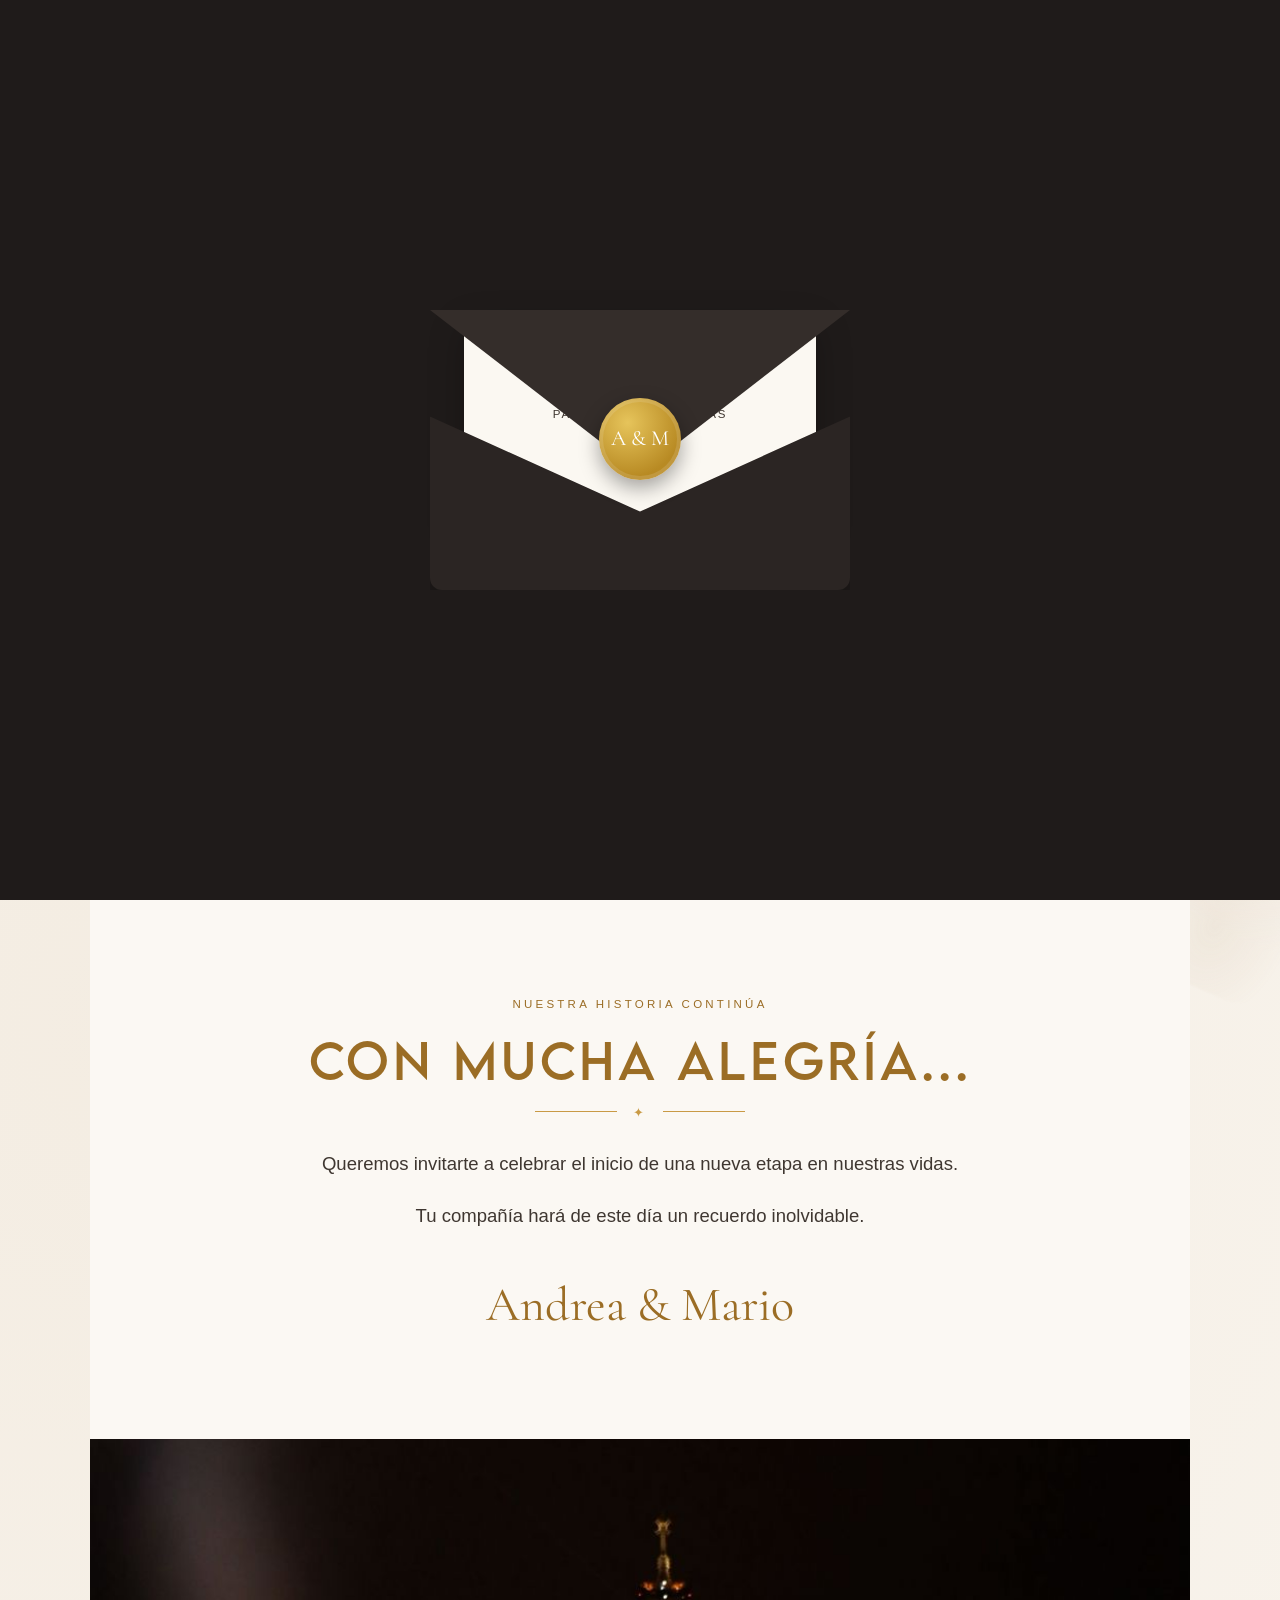
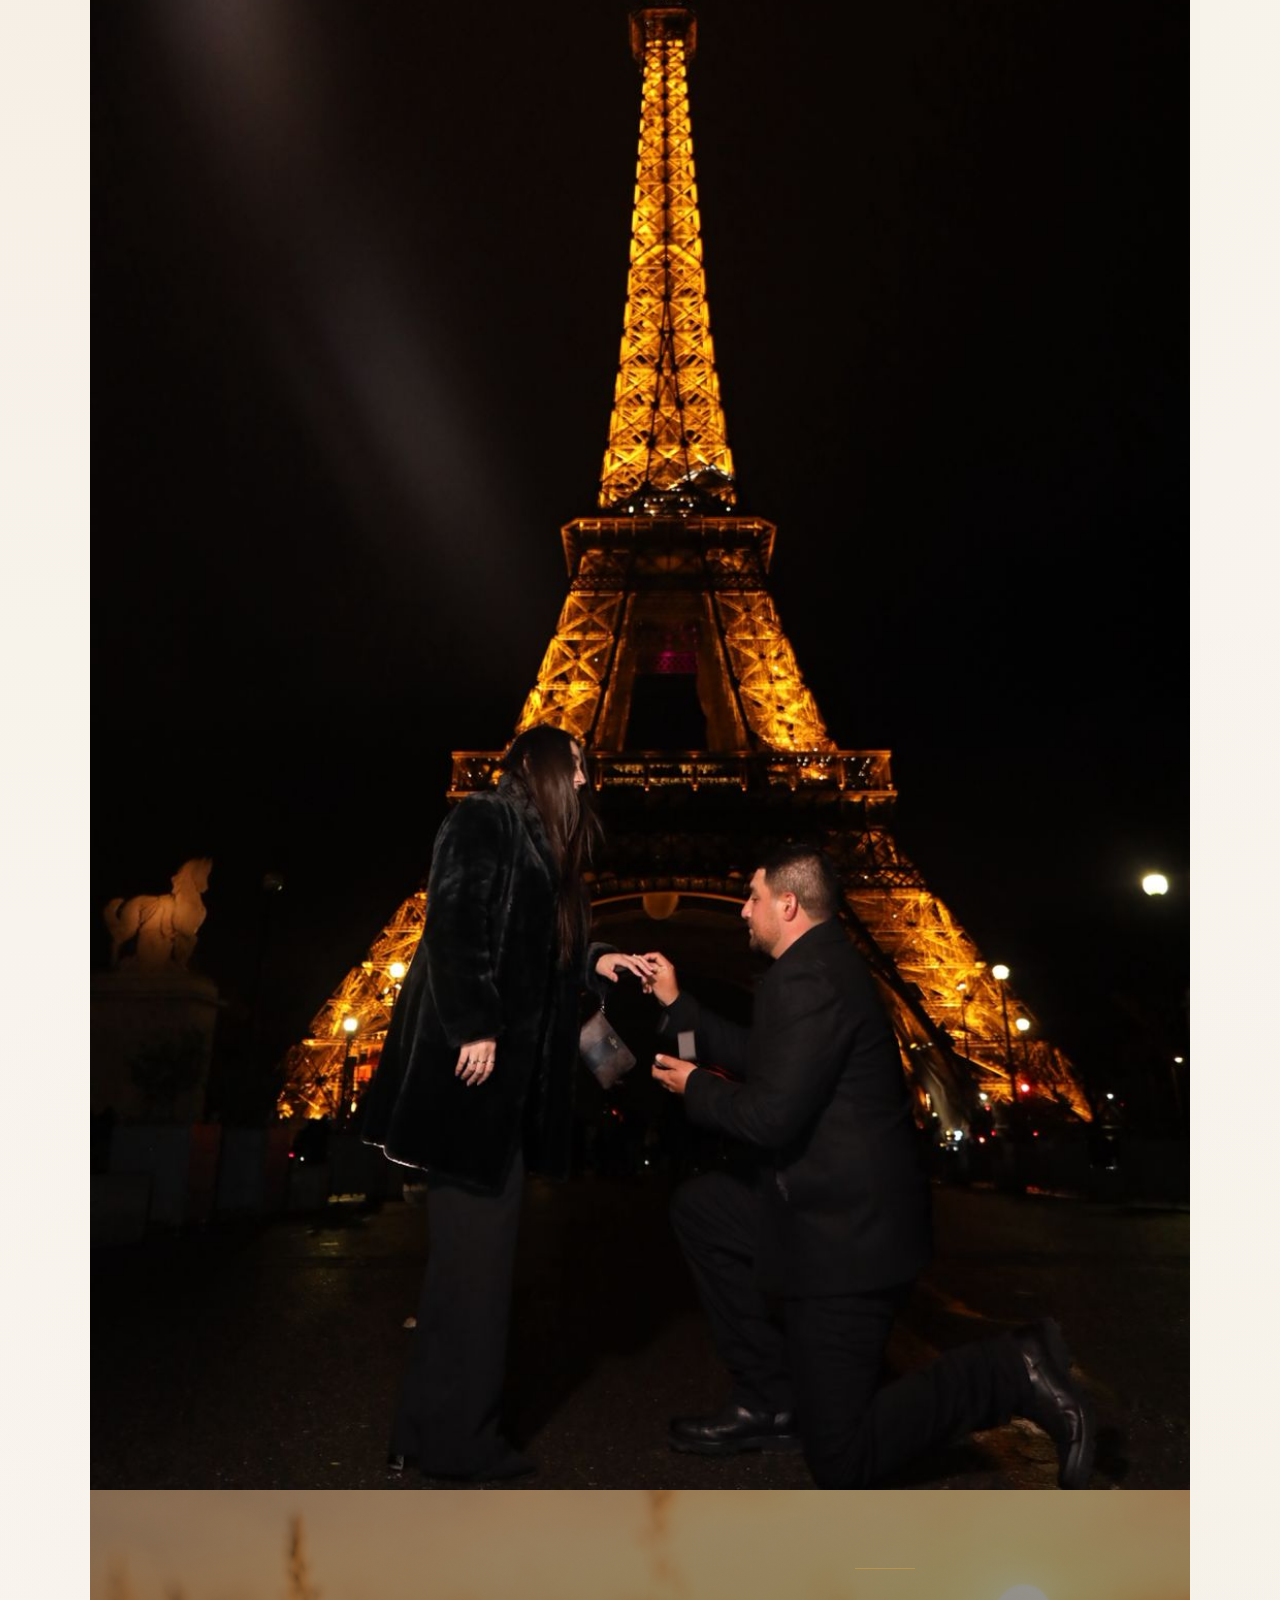
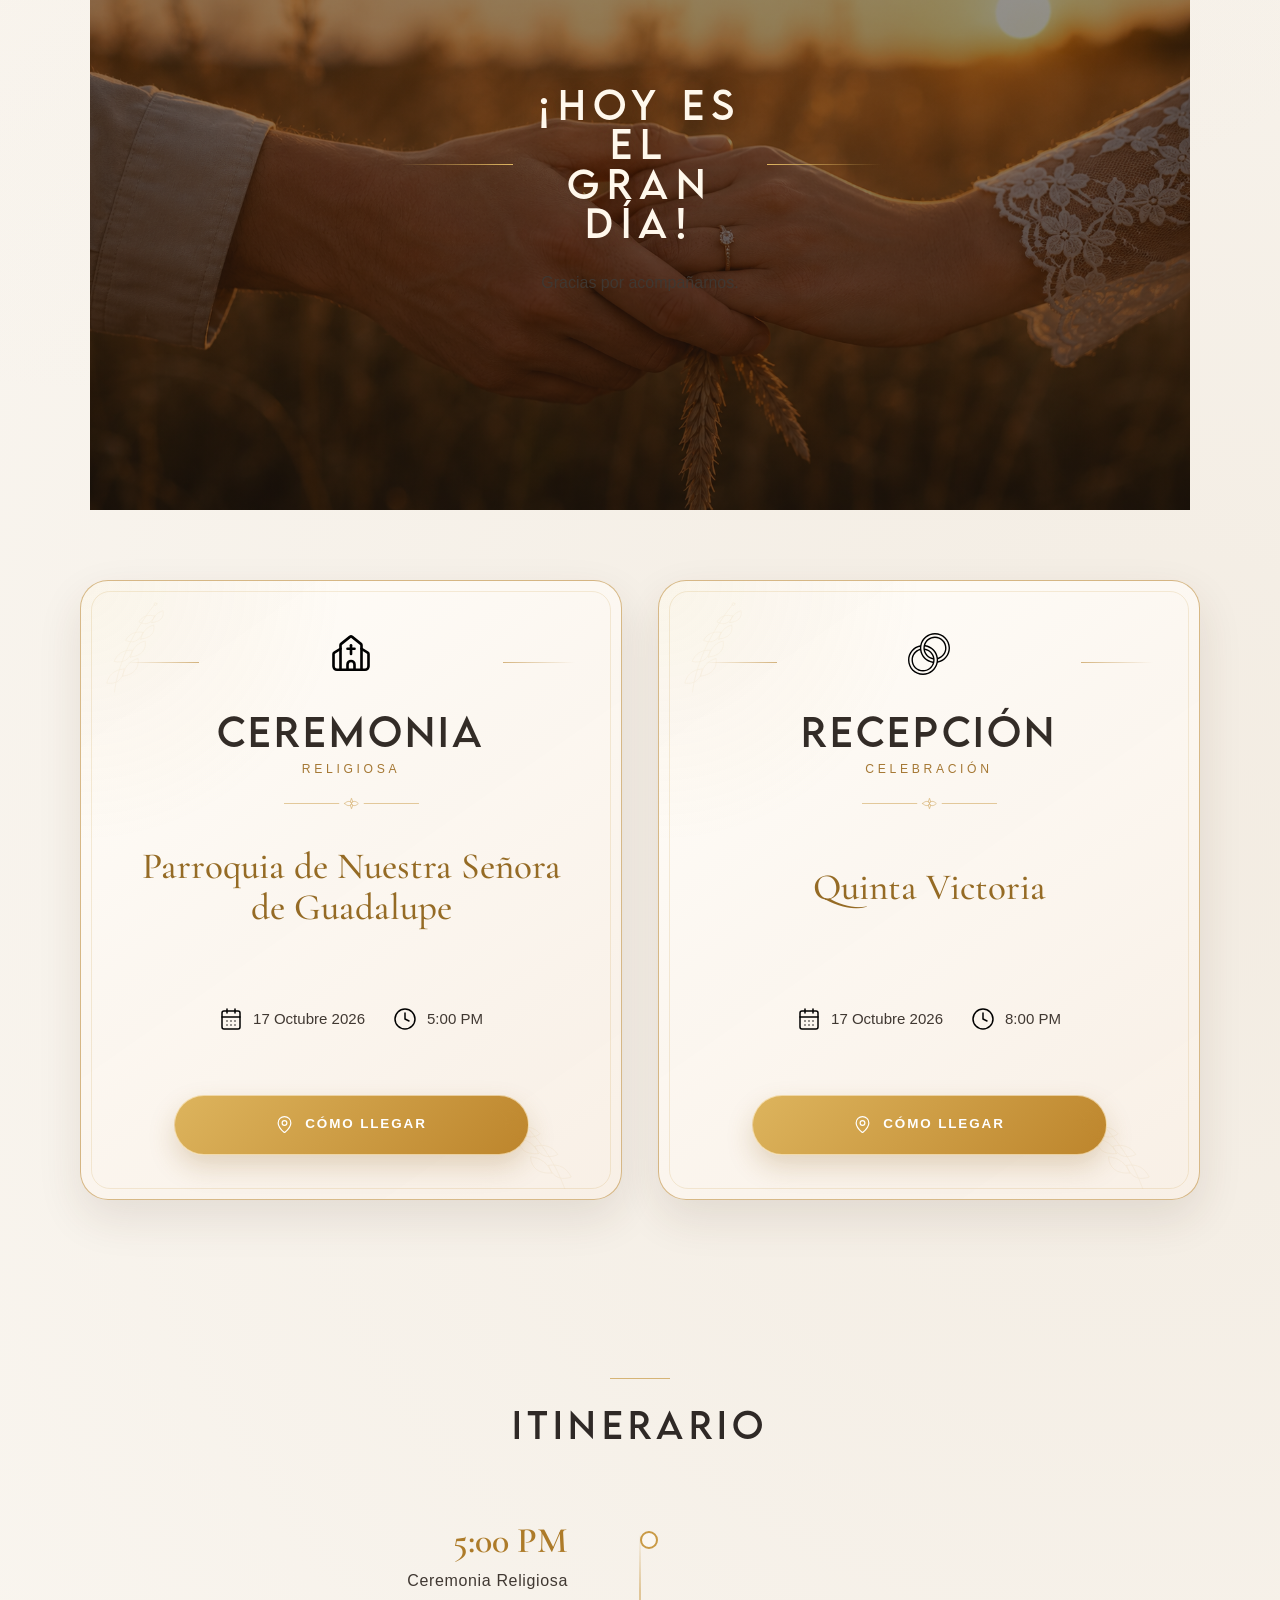
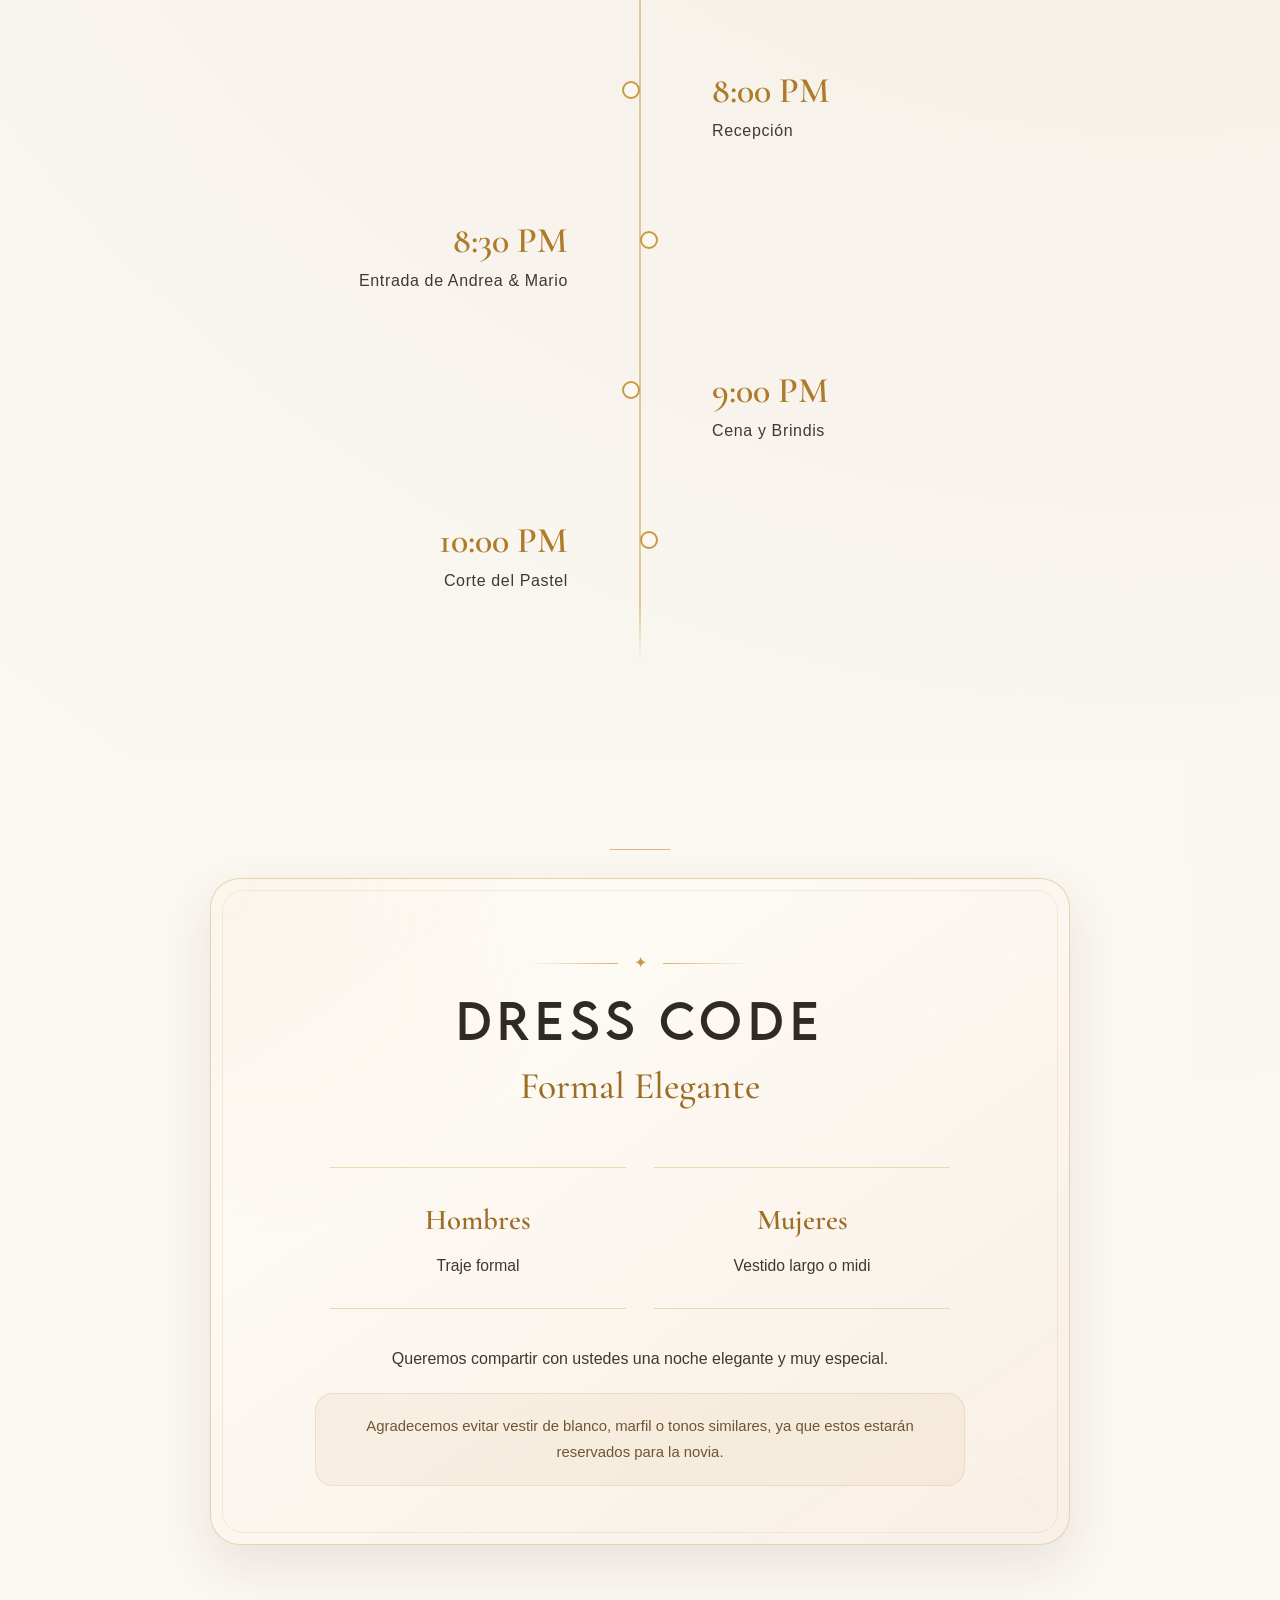
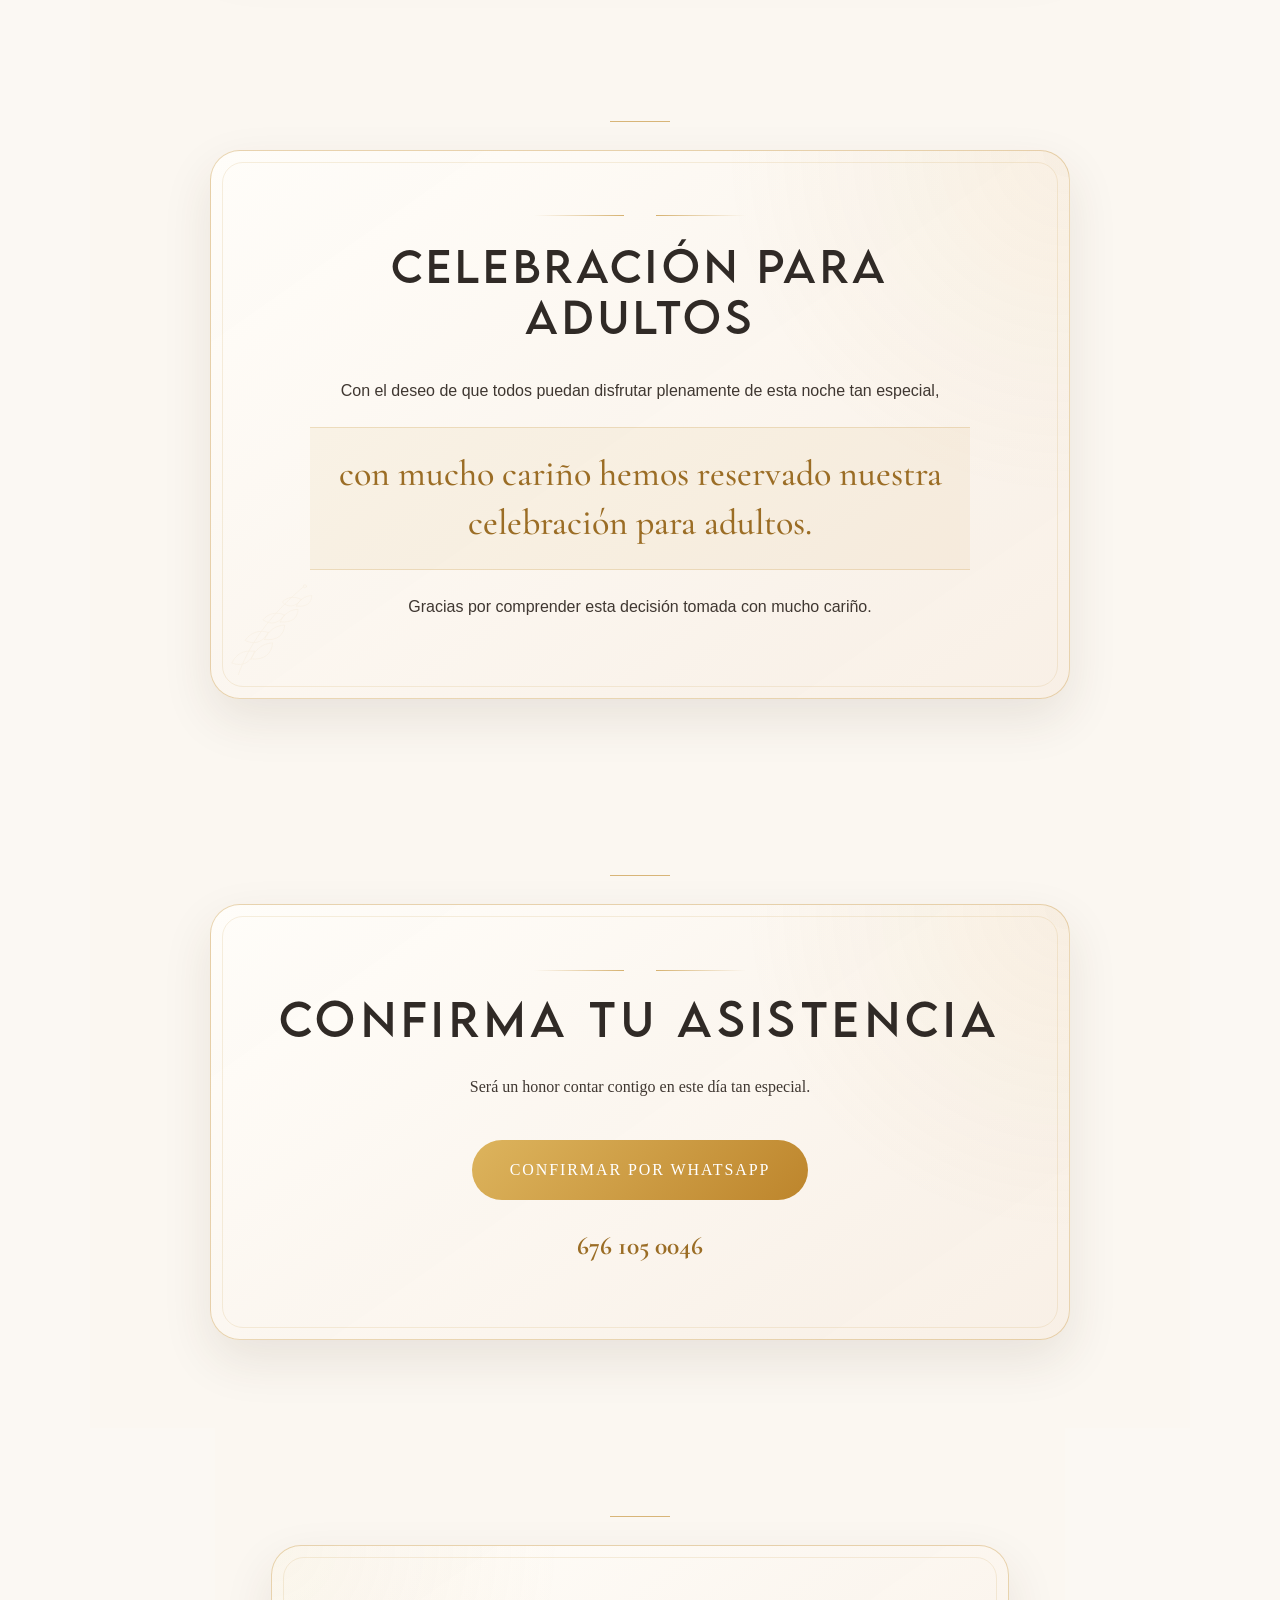
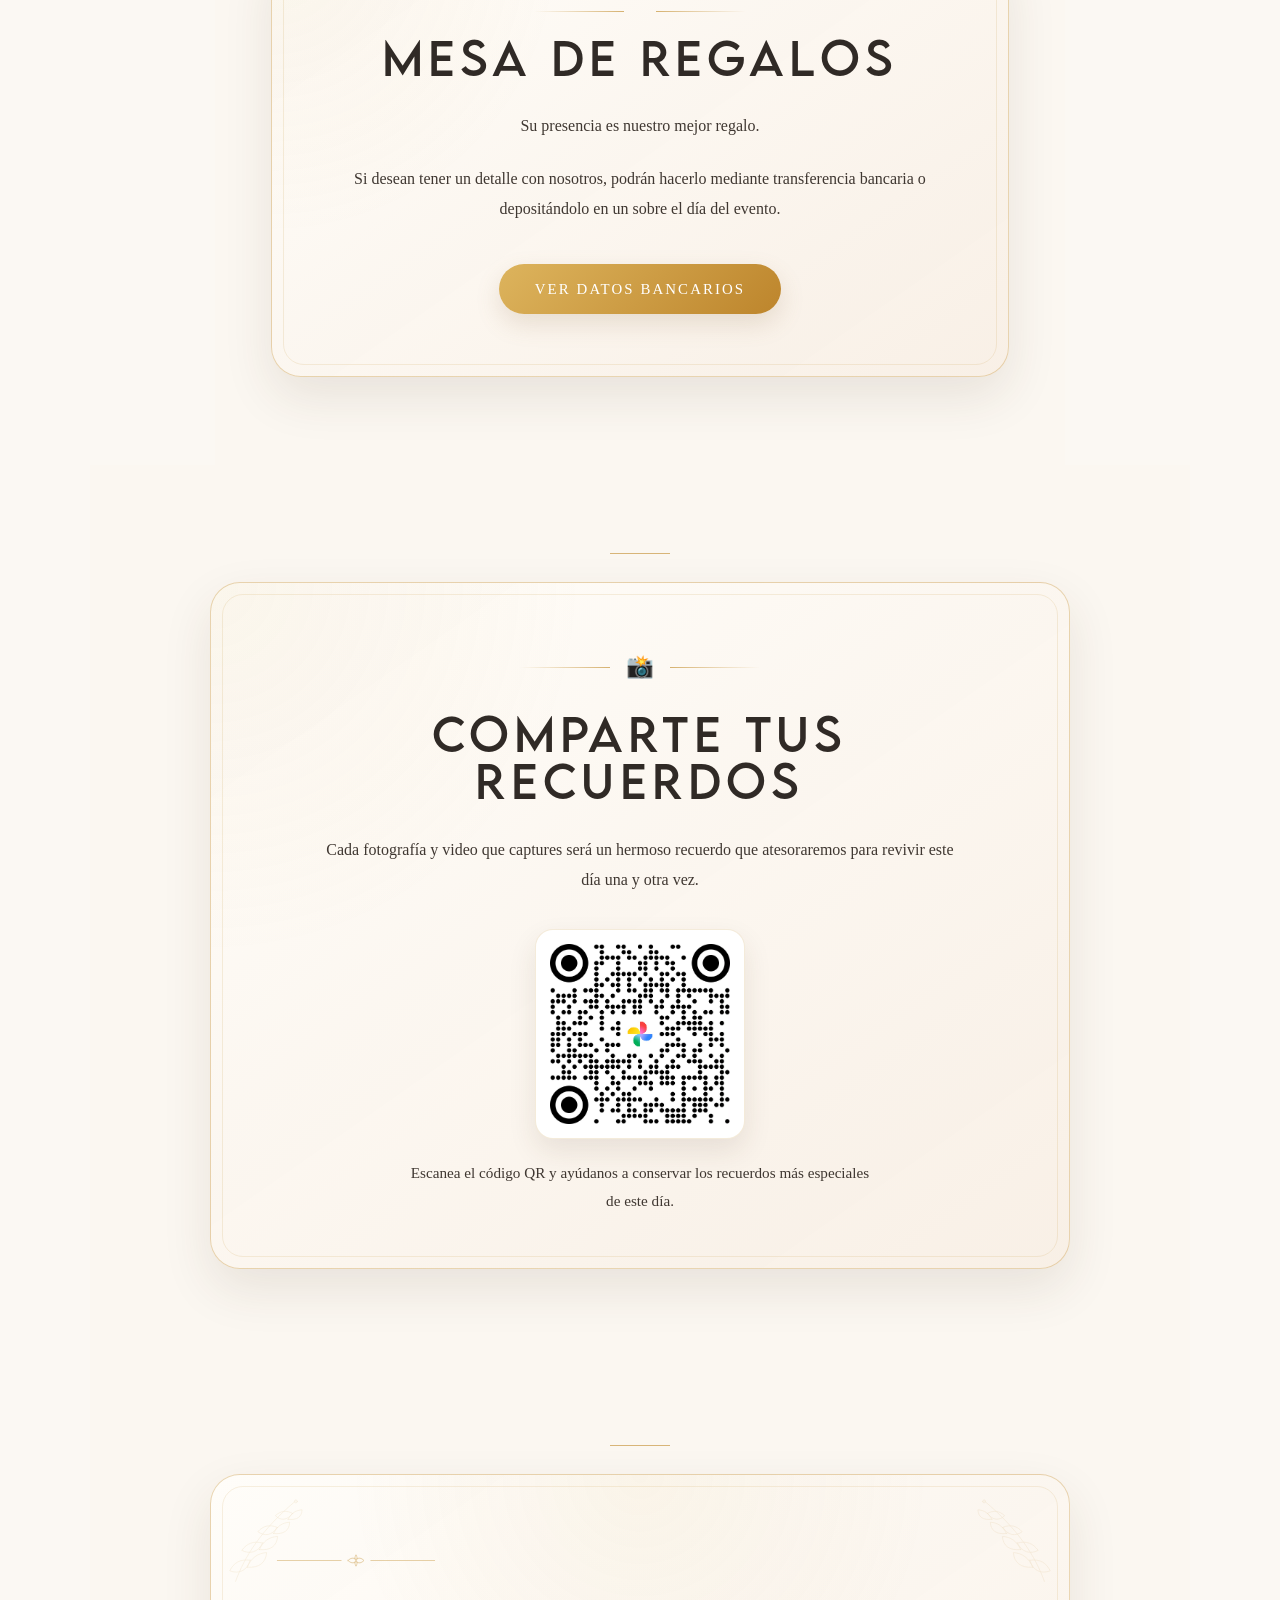
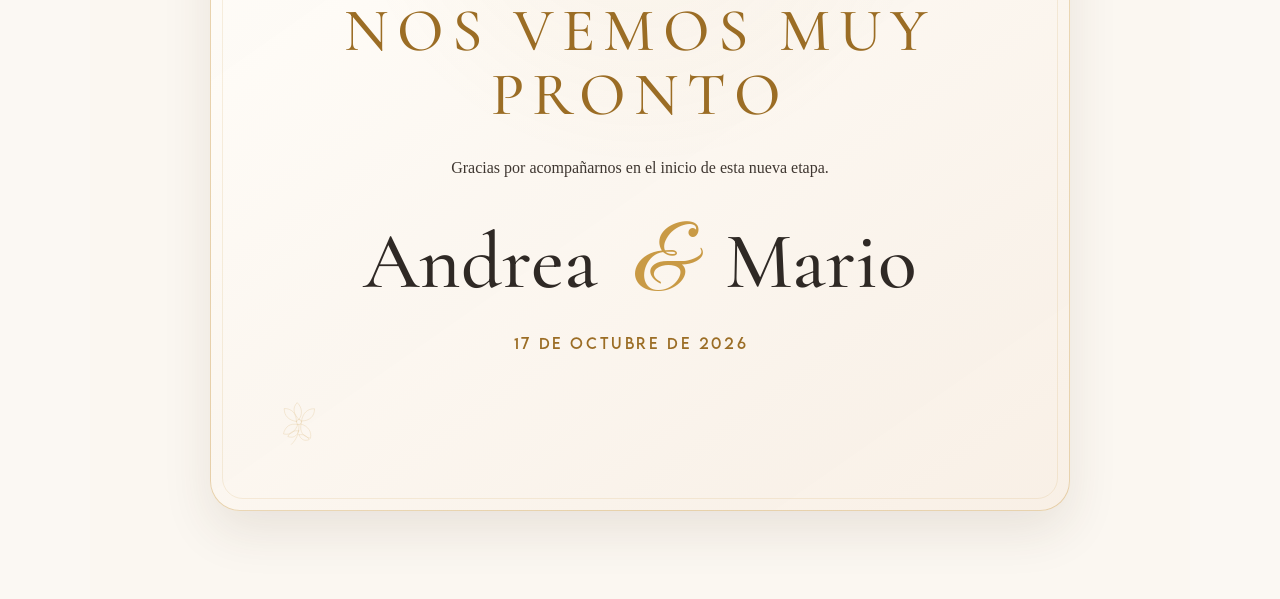
<file: index.html>
<!DOCTYPE html>
<html lang="es">

<head>
    <meta charset="UTF-8">
    <meta name="viewport" content="width=device-width, initial-scale=1.0">

<title>Andrea & Mario | Nuestra Boda</title>

<link rel="preconnect" href="https://fonts.googleapis.com">
<link rel="preconnect" href="https://fonts.gstatic.com" crossorigin>

<link href="https://fonts.googleapis.com/css2?family=Cormorant+Garamond:wght@300;400;500;600&family=Great+Vibes&family=Montserrat:wght@300;400;500;600&display=swap" rel="stylesheet">

<link rel="stylesheet" href="style.css?v=final-1">
<link rel="stylesheet" href="eventos.css">
</head>

<body>
    <div id="sobreInicial">

    <div class="sobre">

        <div class="tapa"></div>

  <div class="carta">
    <h2>Andrea <span>&</span> Mario</h2>

    <p>17 de Octubre de 2026</p>

    <p class="pase-carta">
        Pase para
        <strong>1</strong>
        personas
    </p>
</div>

<div class="frente"></div>

<div class="sello" id="abrirSobre">
    A & M
</div>

</div>
</div>

<!-- =========================
PANTALLA DE BIENVENIDA
========================= -->

<section id="hero">

<div class="overlay"></div>

<picture>
    <source media="(max-width: 768px)" srcset="img/paris-portada.jpg.jpeg">
    <img src="img/paris-portada.jpg.jpeg" alt="Andrea y Mario">
</picture>

<h3>Nos Casamos</h3>

<h1>Andrea <span>&</span> Mario</h1>

<p>17 de Octubre de 2026</p>

<button id="abrirInvitacion">

Abrir Invitación

</button>
<button id="mostrarSpotify">
     Nuestra canción
</button>
<div class="spotify-player" id="spotifyPlayer" style="display: none;">
    <iframe
        style="border-radius:12px"
        src="https://open.spotify.com/embed/track/5fF0fb0VFihGDHFshDLi2Z?utm_source=generator"
        width="100%"
        height="152"
        frameborder="0"
        allow="autoplay; clipboard-write; encrypted-media; fullscreen; picture-in-picture"
        loading="lazy">
    </iframe>
</div>

</div>

</section>

<!-- =========================
BIENVENIDA
========================= -->

<section class="bienvenida">

    <div class="bienvenida-texto">

        <span class="bienvenida-detalle">Nuestra historia continúa</span>

        <h2>Con mucha alegría...</h2>

        <p>
            Queremos invitarte a celebrar el inicio de una nueva etapa
            en nuestras vidas.
        </p>

        <p>
            Tu compañía hará de este día un recuerdo inolvidable.
        </p>

        <h3>Andrea & Mario</h3>

    </div>

    <img
        class="bienvenida-foto"
        src="img/pedida-paris.jpg"
        alt="Andrea y Mario"
    >

</section>

<!-- =========================
CUENTA REGRESIVA
========================= -->

<section id="contador">

    <h2>FALTAN</h2>

    <div id="countdown">

        <div class="tiempo">
            <h3 id="dias">000</h3>
            <span>DÍAS</span>
        </div>

        <div class="tiempo">
            <h3 id="horas">00</h3>
            <span>HORAS</span>
        </div>

        <div class="tiempo">
            <h3 id="minutos">00</h3>
            <span>MINUTOS</span>
        </div>

        <div class="tiempo">
            <h3 id="segundos">00</h3>
            <span>SEGUNDOS</span>
        </div>

    </div>

</section>
<!-- =========================
     CEREMONIA Y RECEPCIÓN
========================= -->
<!-- =========================
     CEREMONIA Y RECEPCIÓN
========================= -->

<div class="eventos-premium">

    <!-- CEREMONIA -->
    <article class="evento-card evento-ceremonia">

        <div class="evento-emblema">
            <span class="linea-superior"></span>

            <img
                src="icons/church.svg"
                alt="Iglesia"
                class="evento-icono"
            >

            <span class="linea-superior"></span>
        </div>

        <h2>Ceremonia</h2>
        <span class="evento-subtitulo">Religiosa</span>

        <img
            src="icons/floral/divider.svg"
            alt=""
            class="evento-divisor"
        >

        <h3>Parroquia de Nuestra Señora de Guadalupe</h3>

        <div class="evento-datos">
            <p>
                <img src="icons/calendar-days.svg" alt="" class="icono-info">
                <span>17 Octubre 2026</span>
            </p>

            <p>
                <img src="icons/clock.svg" alt="" class="icono-info">
                <span>5:00 PM</span>
            </p>
        </div>

        <a
            class="evento-boton"
            href="https://maps.app.goo.gl/xXkyCVUDRaohUDKu9"
            target="_blank"
            rel="noopener noreferrer"
        >
            <img src="icons/map-pin.svg" alt="" class="icono-boton">
            <span>Cómo llegar</span>
        </a>

    </article>


    <!-- RECEPCIÓN -->
    <article class="evento-card evento-recepcion">

        <div class="evento-emblema">
            <span class="linea-superior"></span>

            <img
                src="icons/rings.svg"
                alt="Anillos"
                class="evento-icono"
            >

            <span class="linea-superior"></span>
        </div>

        <h2>Recepción</h2>
        <span class="evento-subtitulo">Celebración</span>

        <img
            src="icons/floral/divider.svg"
            alt=""
            class="evento-divisor"
        >

        <h3>Quinta Victoria</h3>

        <div class="evento-datos">
            <p>
                <img src="icons/calendar-days.svg" alt="" class="icono-info">
                <span>17 Octubre 2026</span>
            </p>

            <p>
                <img src="icons/clock.svg" alt="" class="icono-info">
                <span>8:00 PM</span>
            </p>
        </div>

        <a
            class="evento-boton"
            href="https://maps.app.goo.gl/rm3Qq9v5pseqgwxw6"
            target="_blank"
            rel="noopener noreferrer"
        >
            <img src="icons/map-pin.svg" alt="" class="icono-boton">
            <span>Cómo llegar</span>
        </a>

    </article>

</div>
       
<!-- =========================
ITINERARIO
========================= -->

<section id="itinerario">

<h2>Itinerario</h2>

<div class="timeline">

<div class="item">
<h3>5:00 PM</h3>
<p>Ceremonia Religiosa</p>
</div>

<div class="item">
<h3>8:00 PM</h3>
<p>Recepción</p>
</div>

<div class="item">
<h3>8:30 PM</h3>
<p>Entrada de Andrea & Mario</p>
</div>

<div class="item">
<h3>9:00 PM</h3>
<p>Cena y Brindis</p>
</div>

<div class="item">
<h3>10:00 PM</h3>
<p>Corte del Pastel</p>
</div>

</div>

</section>
<!-- =========================
DRESS CODE
========================= -->

<section id="dresscode">

    <div class="dress-card">

        <div class="dress-emblema">

            <span class="dress-linea"></span>

            <div class="dress-icono">✦</div>

            <span class="dress-linea"></span>

        </div>

        <h2>Dress Code</h2>

        <span class="dress-subtitulo">
            Formal Elegante
        </span>

        <div class="dress-opciones">

            <div class="dress-opcion">

              <h3>Hombres</h3>

                <p>Traje formal</p>

            </div>

            <div class="dress-opcion">

                <h3>Mujeres</h3>
                <p>Vestido largo o midi</p>

            </div>

        </div>

        <p class="dress-texto">

            Queremos compartir con ustedes una noche elegante y muy especial.

        </p>

        <p class="dress-aviso">

            Agradecemos evitar vestir de blanco, marfil o tonos similares,
            ya que estos estarán reservados para la novia.

        </p>

    </div>

</section>
<section id="adultos">

    <div class="adultos-card">

        <div class="adultos-emblema">

            <span class="adultos-linea"></span>

            <div class="adultos-icono"></div>

            <span class="adultos-linea"></span>

        </div>

        <h2>Celebración para Adultos</h2>

        <p class="adultos-texto">

            Con el deseo de que todos puedan disfrutar plenamente
            de esta noche tan especial,

        </p>

        <p class="adultos-destacado">

            con mucho cariño hemos reservado
            nuestra celebración para adultos.

        </p>

        <p class="adultos-texto">

            Gracias por comprender esta decisión
            tomada con mucho cariño.

        </p>

    </div>

</section>
<!-- ======================
CONFIRMACIÓN DE ASISTENCIA
====================== -->
<section id="rsvp">

    <div class="rsvp-card">

        <div class="rsvp-emblema">

            <span class="rsvp-linea"></span>

            <div class="rsvp-icono"></div>

            <span class="rsvp-linea"></span>

        </div>

        <h2>Confirma tu Asistencia</h2>

        <p class="rsvp-texto">

            Será un honor contar contigo en este día tan especial.

        </p>

         </p>

        <a class="rsvp-boton"
           href="https://wa.me/526761050046?text=Hola,%20confirmo%20mi%20asistencia%20a%20la%20boda%20de%20Andrea%20y%20Mario.%20😊"
           target="_blank">

            Confirmar por WhatsApp

        </a>

        <p class="rsvp-numero">

             <strong>676 105 0046</strong>

        </p>

    </div>

</section>
<section id="regalos">

    <div class="regalos-card">

        <div class="regalos-emblema">

            <span class="regalos-linea"></span>

            <div class="regalos-icono"></div>

            <span class="regalos-linea"></span>

        </div>

        <h2>Mesa de Regalos</h2>

        <p class="regalos-texto">

            Su presencia es nuestro mejor regalo.

        </p>

        <p class="regalos-texto">

            Si desean tener un detalle con nosotros,
            podrán hacerlo mediante transferencia bancaria
            o depositándolo en un sobre el día del evento.

        </p>

        <button id="mostrarCuenta">

            Ver datos bancarios

        </button>

        <div id="cuenta">

            <h3>

                Luis Mario Molina Jaik

            </h3>

            <p>

                CLABE

            </p>

            <h4>

                012194015611712016

            </h4>

        </div>

    </div>

</section>
<!-- =========================
REGALOS
========================= -->



<!-- =========================
ÁLBUM
========================= -->

<section id="album">

    <div class="album-card">

        <div class="album-emblema">

            <span class="album-linea"></span>

            <div class="album-icono">📸</div>

            <span class="album-linea"></span>

        </div>

        <h2>Comparte tus Recuerdos</h2>
<p class="album-texto">
    Cada fotografía y video que captures será un hermoso recuerdo que atesoraremos para revivir este día una y otra vez.
</p>
        

       <div class="album-qr">

    <img src="img/qr-boda.png"
         alt="Código QR para compartir fotografías">

</div>

<p class="album-qr-texto">
    Escanea el código QR y ayúdanos a conservar los recuerdos más especiales de este día.
</p>

    </div>

</section>

<!-- =========================
GRACIAS
========================= -->
<section id="gracias">

    <div class="gracias-card gracias-romantico">

        <img
            src="icons/floral/corner-left.svg"
            alt=""
            class="gracias-esquina gracias-esquina-izquierda">

        <img
            src="icons/floral/corner-right.svg"
            alt=""
            class="gracias-esquina gracias-esquina-derecha">

        <img
            src="icons/floral/divider.svg"
            alt=""
            class="gracias-divider">

        <h2>Nos vemos muy pronto</h2>

        <p class="gracias-texto">
            Gracias por acompañarnos
            en el inicio de esta nueva etapa.
        </p>

        <h1>
            Andrea <span>&</span> Mario
        </h1>

        <p class="gracias-fecha">
    17 de octubre de 2026
</p>

        <img
            src="icons/floral/flower.svg"
            alt=""
            class="gracias-flor">

    </div>

</section>

<script src="script.js"></script>

</body>
</html>
</file>
<file: style.css>
/* =========================================
   ANDREA & MARIO
   Invitación digital
========================================= */
@font-face {
    font-family: "Lemon Milk";
    src: url("fonts/LEMONMILK-Regular.otf") format("opentype");
    font-weight: normal;
    font-style: normal;
}
:root {
    --marfil: #fbf8f3;
    --arena: #eee6da;
    --dorado: #c8a96a;
    --dorado-oscuro: #92723f;
    --cafe:#2f2b27;
    --verde: #66705a;
    --blanco: #ffffff;
    --sombra:rgba(47, 43, 39, 0.16);
}
* {
    margin: 0;
    padding: 0;
    box-sizing: border-box;
}

html {
    scroll-behavior: smooth;
}

body {
    font-family: "Century Gothic", Arial, sans-serif;
    color: var(--cafe);
    background:
        radial-gradient(circle at 10% 10%, rgba(218, 196, 166, 0.22), transparent 28%),
        radial-gradient(circle at 90% 40%, rgba(205, 181, 149, 0.18), transparent 30%),
        var(--marfil);
    line-height: 1.7;
    overflow-x: hidden;
}

img {
    display: block;
    max-width: 100%;
}

a {
    text-decoration: none;
}

button,
a {
    -webkit-tap-highlight-color: transparent;
}

/* =========================================
   FLORES ACUARELADAS DECORATIVAS
========================================= */

body::before,
body::after {
    content: "";
    position: fixed;
    width: 260px;
    height: 260px;
    z-index: -1;
    opacity: 0.38;
    filter: blur(1px);
    pointer-events: none;
}

body::before {
    top: -70px;
    left: -90px;
    background:
        radial-gradient(ellipse at 40% 35%, rgba(210, 187, 167, 0.6), transparent 42%),
        radial-gradient(ellipse at 70% 50%, rgba(225, 207, 191, 0.7), transparent 45%),
        radial-gradient(ellipse at 55% 75%, rgba(184, 154, 116, 0.28), transparent 38%);
    border-radius: 48% 52% 60% 40%;
    transform: rotate(-22deg);
}

body::after {
    bottom: -90px;
    right: -80px;
    background:
        radial-gradient(ellipse at 35% 45%, rgba(216, 195, 178, 0.7), transparent 42%),
        radial-gradient(ellipse at 70% 35%, rgba(230, 217, 204, 0.75), transparent 45%),
        radial-gradient(ellipse at 55% 75%, rgba(178, 145, 105, 0.28), transparent 38%);
    border-radius: 55% 45% 38% 62%;
    transform: rotate(24deg);
}

/* =========================================
   PORTADA
========================================= */

#hero {
    position: relative;
    min-height: 100vh;
    display: grid;
    place-items: center;
    overflow: hidden;
    background: #2f2925;
}


.overlay {
    position: absolute;
    inset: 0;
    background:
        linear-gradient(
            to bottom,
            rgba(20, 17, 15, 0.22),
            rgba(20, 17, 15, 0.44)
        );
}
#hero {
    position: relative;
    min-height: 100vh;
    display: grid;
    align-items: center;
    overflow: hidden;
    background: #2f2925;
}

#hero img {
    position: absolute;
    inset: 0;
    width: 100%;
    height: 100%;
    object-fit: cover;
    object-position:60% center;
    filter:
        sepia(28%)
        saturate(78%)
        contrast(108%)
        brightness(82%);
}

.overlay {
    position: absolute;
    inset: 0;
    background:
        linear-gradient(
            90deg,
            rgba(31, 22, 16, 0.68) 0%,
            rgba(31, 22, 16, 0.42) 34%,
            rgba(31, 22, 16, 0.10) 68%,
            rgba(31, 22, 16, 0.05) 100%
        );
}

.contenidoHero {
    position: relative;
    z-index: 2;
    width: min(90%, 1180px);
    margin: 0 auto;
    padding: 60px 24px;
    transform: translateX(-40px);
    color: var(--blanco);
    text-align: left;
    animation: aparecerPortada 1.2s ease both;
}

.contenidoHero h3 {
    margin-bottom: 28px;
    font-family: "Lemon Milk", sans-serif;
    font-size: clamp(0.8rem, 1.4vw, 1rem);
    font-weight: normal;
    letter-spacing: 7px;
    text-transform: uppercase;
    color: rgba(255, 255, 255, 0.96);
    text-shadow: 0 3px 12px rgba(0, 0, 0, 0.45);
}
.contenidoHero h3::after,
.contenidoHero p::after {
    content: "✦";
    display: block;
    width: 240px;
    margin: 14px 0 0;
    color: #d4af37;
    font-size: 0.9rem;
    text-align: center;
    letter-spacing: 0;
    opacity: 1;
    filter: drop-shadow(0 2px 5px rgba(0, 0, 0, 0.35));
    background:
        linear-gradient(#d4af37, #d4af37) left center / 92px 1px no-repeat,
        linear-gradient(#d4af37, #d4af37) right center / 92px 1px no-repeat;
}

.contenidoHero p::after {
    margin-top: 18px;
}
.contenidoHero h1 {
    max-width: 560px;
    font-family: "Cormorant Garamond", serif;
    font-size: clamp(4rem, 8vw, 7rem);
    font-weight: 400;
    line-height: 0.88;
    letter-spacing: 0;
    text-transform: none;
    color: #ffffff;
    text-shadow: 0 5px 22px rgba(0, 0, 0, 0.42);
}

.contenidoHero h1 span {
    display: inline-block;
    margin: 0 10px;
    font-family: "Great Vibes", cursive;
    font-size: 1.38em;
    font-weight: 400;
    color: var(--dorado);
}

.contenidoHero p {
    margin: 36px 0 34px;
    font-family: "Century Gothic", Arial, sans-serif;
    font-size: clamp(0.84rem, 1.4vw, 1rem);
    letter-spacing: 0.28em;
    text-transform: uppercase;
    color: rgba(255, 255, 255, 0.96);
    text-shadow: 0 2px 10px rgba(0, 0, 0, 0.48);
}
.contenidoHero h3::after,
.contenidoHero p::after {
    content: "✦";
    display: block;
    width: 240px;
    margin: 14px 0 0;
    color: #d4af37;
    font-size: 0.9rem;
    text-align: center;
    letter-spacing: 0;
    opacity: 1;
    filter: drop-shadow(0 2px 5px rgba(0, 0, 0, 0.35));
    background:
        linear-gradient(#d4af37, #d4af37) left center / 92px 1px no-repeat,
        linear-gradient(#d4af37, #d4af37) right center / 92px 1px no-repeat;
}
 /* =========================================
   BOTONES
========================================= */

button,
.boton {
    display: inline-flex;
    align-items: center;
    justify-content: center;
    min-height: 50px;
    margin: 8px;
    padding: 14px 28px;
    border: 1px solid var(--dorado);
    border-radius: 999px;
    background: var(--dorado);
    color: var(--blanco);
    font-family: "Century Gothic", Arial, sans-serif;
    font-size: 0.93rem;
    font-weight: 500;
    letter-spacing: 0.03em;
    cursor: pointer;
    box-shadow: 0 10px 25px rgba(143, 112, 72, 0.18);
    transition:
        transform 0.25s ease,
        background 0.25s ease,
        box-shadow 0.25s ease;
}

button:hover,
.boton:hover {
    background: var(--dorado-oscuro);
    transform: translateY(-2px);
    box-shadow: 0 14px 30px rgba(143, 112, 72, 0.26);
}

#abrirInvitacion {
   background: rgba(255,255,255,.06);
backdrop-filter: blur(10px);
    border-color: rgba(255, 255, 255, 0.78);
    
}

#abrirInvitacion:hover {
    background: rgba(255, 255, 255, 0.22);
}

/* =========================================
   SECCIONES GENERALES
========================================= */

section:not(#hero) {
    position: relative;
    width: min(100%, 1100px);
    margin: 0 auto;
    padding: 88px 24px;
    text-align: center;
}

section:not(#hero)::before {
    content: "";
    display: block;
    width: 60px;
    height: 1px;
    margin: 0 auto 28px;
    background: var(--dorado);
    opacity: 0.7;
}

section h2 {
    margin-bottom: 16px;
    font-family: "Cormorant Garamond", serif;
    font-size: clamp(2.5rem, 6vw, 4.2rem);
    font-weight: 500;
    line-height: 1.05;
    color: var(--dorado-oscuro);
}

section h3 {
    margin-bottom: 12px;
    font-family: "Cormorant Garamond", serif;
    font-size: clamp(1.6rem, 4vw, 2.3rem);
    font-weight: 500;
    color: var(--cafe);
}

section p {
    max-width: 720px;
    margin: 0 auto 18px;
    font-size: 1rem;
}

/* =========================================
   BIENVENIDA
========================================= */

.bienvenida {
    min-height: 440px;
    display: flex;
    flex-direction: column;
    justify-content: center;
}

.bienvenida p {
    font-family: "Cormorant Garamond", serif;
    font-size: clamp(1.3rem, 3vw, 1.8rem);
    font-style: italic;
    line-height: 1.65;
}

/* =========================================
   CONTADOR
========================================= */

#contador {
    position: relative;
    width: 100%;
    max-width: none;
    min-height: 720px;
    padding: 110px 24px;
    display: flex;
    flex-direction: column;
    align-items: center;
    justify-content: center;
    overflow: hidden;
    background:
        linear-gradient(rgba(15, 10, 8, 0.18), rgba(15, 10, 8, 0.35)),
        url("img/manos-nueva.png") center center / cover no-repeat;
}
    
#contador::before {
    content: "";
    position: absolute;
    inset: 0;
    
}

#contador h2 {
    position: relative;
    z-index: 2;
    margin-bottom: 18px;
    font-family: "Lemon Milk", sans-serif;
    font-size: clamp(1.2rem, 3vw, 1.8rem);
    font-weight: normal;
    letter-spacing: 0.24em;
    color: #ffffff;
    text-transform: uppercase;
    text-shadow: 0 3px 12px rgba(0, 0, 0, 0.45);
    display: flex;
align-items: center;
justify-content: center;
}
#contador h2::before,
#contador h2::after {
    content: "";
    display: inline-block;
    width: 110px;
    height: 1px;
    margin: 0 18px 8px;
    background: rgba(212, 175, 55, 0.75);
    vertical-align: middle;
}


#countdown {
    width: min(92%, 760px);
    display: grid;
    grid-template-columns: repeat(4, 1fr);
    gap: 0;
    margin-top: 0;
    padding: 42px 26px;
    border: 1px solid rgba(255, 255, 255, 0.5);
    border-radius: 28px;
    background: rgba(255, 248, 239, 0.42);
    box-shadow: 0 22px 50px rgba(47, 36, 27, 0.22);
    backdrop-filter: blur(18px);
    transform: translateY(-20px);
}

.tiempo {
    padding: 8px 14px;
    border: none;
    border-right: 1px solid rgba(145, 112, 63, 0.28);
    border-radius: 0;
    background: transparent;
    box-shadow: none;
    backdrop-filter: none;
}

.tiempo:last-child {
    border-right: none;
}
.tiempo h3 {
    margin: 0;
    font-family: "Cormorant Garamond", serif;
    font-weight: 600;
    font-size: clamp(3.2rem, 7vw, 5rem);
    line-height: 1;
    color: #8c6b2f;
text-shadow: 0 2px 8px rgba(255,255,255,.15);
}

.tiempo span {
    display: block;
    margin-top: 8px;
    font-size: 0.75rem;
    font-weight: 600;
    letter-spacing: 0.16em;
    text-transform: uppercase;
}

/* =========================================
   EVENTOS
========================================= */

.evento {
    max-width: 850px !important;
    margin-top: 48px !important;
    margin-bottom: 48px !important;
    padding: 68px 30px !important;
    border: 1px solid rgba(184, 149, 98, 0.24);
    border-radius: 28px;
    background: rgba(255, 255, 255, 0.8);
    box-shadow: 0 18px 45px var(--sombra);
}

.evento::after {
    content: "";
    position: absolute;
    inset: 12px;
    border: 1px solid rgba(184, 149, 98, 0.15);
    border-radius: 20px;
    pointer-events: none;
}

.icono {
    margin-bottom: 20px;
    font-size: 2.2rem;
    color: var(--dorado);
}

/* =========================================
   CONFIRMACIÓN
========================================= */

#rsvp {
    width: 100%;
    max-width: none;
    background: #efe6da;
}

#rsvp .boton {
    min-width: min(100%, 310px);
}

/* =========================================
   REGALOS
========================================= */

#regalos {
    max-width: 850px !important;
}

#cuenta {
    display: none;
    width: min(100%, 520px);
    margin: 30px auto 0;
    padding: 28px 20px;
    border: 1px solid rgba(184, 149, 98, 0.3);
    border-radius: 22px;
    background: var(--blanco);
    box-shadow: 0 14px 34px var(--sombra);
}

#cuenta h4 {
    margin-top: 8px;
    font-size: clamp(1.1rem, 4vw, 1.45rem);
    letter-spacing: 0.08em;
    overflow-wrap: anywhere;
    color: var(--dorado-oscuro);
}

/* =========================================
   ÁLBUM
========================================= */

#album {
    width: 100%;
    max-width: none;
    background:
        linear-gradient(rgba(64, 52, 43, 0.74), rgba(64, 52, 43, 0.74)),
        radial-gradient(circle at 30% 20%, #bda585, #6e5b49);
    color: var(--blanco);
}



#album .boton {
    background: transparent;
    border-color: rgba(255, 255, 255, 0.78);
}

#album .boton:hover {
    background: rgba(255, 255, 255, 0.14);
}

/* =========================================
   FINAL
========================================= */

/* =========================================
   ANIMACIONES
========================================= */

@keyframes aparecerPortada {
    from {
        opacity: 0;
        transform: translateY(24px);
    }

    to {
        opacity: 1;
        transform: translateY(0);
    }
}

section:not(#hero) {
    opacity: 1;
    transform: translateY(0);
   
}

section.visible,
section:not(#hero):first-of-type {
    opacity: 1;
    transform: translateY(0);
}

/* =========================================
   RESPONSIVE
========================================= */

@media (max-width: 720px) {
    #hero {
        min-height: 100svh;
    }

    #hero img {
        object-position: 55% center

    }

   @media (max-width: 720px) {
    #hero {
        min-height: 100svh;
        position: relative;
    }

    .contenidoHero {
        min-height: 100svh;
        padding: 55px 22px 28px;
        display: flex;
        flex-direction: column;
        align-items: center;
    }

    #abrirInvitacion {
        margin-top: auto;
        transform: none !important;
    }

    #mostrarSpotify {
        margin-top: 14px;
        margin-bottom: 10px;
        transform: none !important;
    }
}
    section:not(#hero) {
        padding: 72px 18px;
    }

    #countdown {
        grid-template-columns: repeat(2, minmax(110px, 145px));
        gap: 14px;
    }

    .evento {
        width: calc(100% - 28px) !important;
        padding: 56px 22px !important;
    }

    button,
    .boton {
        width: min(100%, 340px);
        margin: 7px auto;
    }
}

@media (max-width: 390px) {
    #countdown {
        grid-template-columns: repeat(2, 1fr);
    }

    .tiempo {
        padding: 22px 8px;
    }

    .contenidoHero h1 {
        font-size: 3.35rem;
    }
}
#spotifyPlayer {
    display: none;
    margin-top: 20px;
}

#mostrarSpotify {
    margin-top: 20px;
}
/* =========================================
   BOTONES PREMIUM DE LA PORTADA
========================================= */

#hero #abrirInvitacion,
#hero #mostrarSpotify {
    position: relative;
    width: min(100%, 330px);
    min-height: 66px;
    margin: 9px 0;
    padding: 16px 26px 16px 82px;
    justify-content: flex-start;
    border-radius: 999px;
    font-family: "Century Gothic", Arial, sans-serif;
    font-size: 0.95rem;
    letter-spacing: 0.06em;
    text-align: left;
}

#hero #abrirInvitacion {
    border: 1px solid rgba(212, 175, 55, 0.9);
    background: rgba(25, 18, 13, 0.22);
    color: #ffffff;
    backdrop-filter: blur(7px);
}

#hero #mostrarSpotify {
    border: 1px solid #d4af37;
    background: linear-gradient(135deg, #f1d58a, #cfa44e);
    color: #2f261b;
}

#hero #abrirInvitacion::before,
#hero #mostrarSpotify::before {
    position: absolute;
    left: 24px;
    top: 50%;
    width: 32px;
    transform: translateY(-50%);
    font-size: 1.35rem;
    text-align: center;
}

#hero #abrirInvitacion::before {
    content: "✉";
    color: #d4af37;
}

#hero #mostrarSpotify::before {
    content: "♫";
    color: #2f261b;
}

#hero #abrirInvitacion::after,
#hero #mostrarSpotify::after {
    content: "";
    position: absolute;
    left: 66px;
    top: 15px;
    bottom: 15px;
    width: 1px;
}

#hero #abrirInvitacion::after {
    background: rgba(212, 175, 55, 0.72);
}

#hero #mostrarSpotify::after {
    background: rgba(47, 38, 27, 0.45);
}

#hero #abrirInvitacion:hover,
#hero #mostrarSpotify:hover {
    transform: translateY(-2px);
}

@media (max-width: 720px) {
    #hero #abrirInvitacion,
    #hero #mostrarSpotify {
        width: min(100%, 310px);
        margin: 8px 0;
        transform: translateY(160px);
    }
}
/* =========================================
   BIENVENIDA PREMIUM
========================================= */

.bienvenida {
    width: 100%;
    max-width: none;
    min-height: auto;
    padding: 0 !important;
    background: var(--marfil);
}

.bienvenida::before {
    display: none !important;
}

.bienvenida-texto {
    width: min(90%, 760px);
    margin: 0 auto;
    padding: 95px 24px 80px;
    text-align: center;
}

.bienvenida-detalle {
    display: block;
    margin-bottom: 20px;
    font-family: "Century Gothic", Arial, sans-serif;
    font-size: 0.72rem;
    letter-spacing: 0.28em;
    text-transform: uppercase;
    color: var(--dorado-oscuro);
}

.bienvenida-texto h2 {
    margin-bottom: 28px;
    font-family: "Lemon Milk", sans-serif;
    font-size: clamp(1.8rem, 5vw, 3rem);
    font-weight: normal;
    letter-spacing: 0.08em;
    color: var(--dorado-oscuro);
}

.bienvenida-texto h2::after {
    content: "✦";
    display: block;
    width: 210px;
    margin: 20px auto 0;
    color: var(--dorado);
    font-size: 0.8rem;
    background:
        linear-gradient(var(--dorado), var(--dorado)) left center / 82px 1px no-repeat,
        linear-gradient(var(--dorado), var(--dorado)) right center / 82px 1px no-repeat;
}

.bienvenida-texto p {
    max-width: 650px;
    margin: 0 auto 16px;
    font-family: "Century Gothic", Arial, sans-serif;
    font-size: clamp(1rem, 2.5vw, 1.16rem);
    font-style: normal;
    line-height: 1.9;
    color: var(--cafe);
}

.bienvenida-texto h3 {
    margin-top: 32px;
    font-family: "Cormorant Garamond", serif;
    font-size: clamp(2rem, 5vw, 3rem);
    font-weight: 400;
    color: var(--dorado-oscuro);
}

.bienvenida-foto 
   #hero > img {
    width: 100%;
    height: 100%;
    max-width: none;
    object-fit: cover;
   object-position: 86% 10%;
    filter: brightness(82%) contrast(108%) saturate(92%);
}

@media (max-width: 720px) {
    .bienvenida-texto {
        padding: 78px 22px 65px;
    }

    .bienvenida-foto {
        height: 520px;
        object-position: center 25%;
    }
}
/* =========================================
   CEREMONIA Y RECEPCIÓN
========================================= */

.evento {
    width: min(92%, 540px);
    margin: 42px auto;
    padding: 58px 34px 42px;
    text-align: center;
    background: rgba(255, 250, 243, 0.92);
    border: 1px solid rgba(200, 154, 74, 0.55);
    border-radius: 24px;
    box-shadow: 0 18px 42px rgba(74, 54, 35, 0.14);
}

.evento .icono {
    margin-bottom: 22px;
    font-size: 3rem;
    color: var(--dorado);
}

.evento h2 {
    margin-bottom: 24px;
    font-family: "Lemon Milk", sans-serif;
    font-size: clamp(1.5rem, 4vw, 2.2rem);
    font-weight: normal;
    letter-spacing: 0.16em;
    text-transform: uppercase;
    color: var(--cafe);
}

.evento h2::after {
    content: "✦";
    display: block;
    width: 210px;
    margin: 18px auto 0;
    color: var(--dorado);
    font-size: 0.75rem;
    background:
        linear-gradient(var(--dorado), var(--dorado)) left center / 82px 1px no-repeat,
        linear-gradient(var(--dorado), var(--dorado)) right center / 82px 1px no-repeat;
}

.evento h3 {
    max-width: 430px;
    margin: 0 auto 28px;
    font-family: "Cormorant Garamond", serif;
    font-size: clamp(1.8rem, 4vw, 2.5rem);
    font-weight: 500;
    line-height: 1.2;
    color: var(--dorado-oscuro);
}

.evento p {
    margin: 10px 0;
    font-family: "Century Gothic", Arial, sans-serif;
    font-size: 1rem;
    letter-spacing: 0.05em;
    color: var(--cafe);
}

.evento .boton {
    width: min(100%, 310px);
    margin-top: 28px;
    padding: 15px 28px;
    border: 1px solid var(--dorado);
    border-radius: 999px;
    background: linear-gradient(135deg, #e5c575, #bf8d35);
    color: #ffffff;
    font-family: "Century Gothic", Arial, sans-serif;
    font-size: 0.9rem;
    letter-spacing: 0.12em;
    text-transform: uppercase;
    box-shadow: 0 10px 24px rgba(143, 112, 72, 0.2);
}

.evento .boton:hover {
    transform: translateY(-2px);
}

@media (min-width: 900px) {
    .evento {
        display: inline-block;
        width: min(44%, 540px);
        margin: 42px 2%;
        vertical-align: top;
    }
}
.eventos-contenedor {
    width: min(94%, 1180px);
    margin: 0 auto;
    padding: 50px 0 80px;
    display: grid;
    grid-template-columns: repeat(2, minmax(0, 1fr));
    gap: 36px;
    align-items: stretch;
}

.eventos-contenedor .evento {
    width: 100%;
    margin: 0;
    height: 100%;
}

@media (max-width: 900px) {
    .eventos-contenedor {
        grid-template-columns: 1fr;
        gap: 28px;
        padding: 36px 0 60px;
    }
}
/* =========================================
   AJUSTE FINAL: CEREMONIA + RECEPCIÓN
========================================= */

.eventos-contenedor {
    width: min(94%, 1180px);
    margin: 0 auto;
    padding: 70px 0 90px;
    display: grid;
    grid-template-columns: repeat(2, minmax(0, 1fr));
    gap: 34px;
    align-items: stretch;
}

.eventos-contenedor .evento {
    width: 100% !important;
    max-width: none !important;
    min-height: 560px;
    margin: 0 !important;
    padding: 54px 42px 42px !important;
    display: flex !important;
    flex-direction: column;
    align-items: center;
    justify-content: flex-start;
    text-align: center;
    border: 1px solid rgba(200, 154, 74, 0.55);
    border-radius: 24px;
    background: rgba(255, 250, 243, 0.96);
    box-shadow: 0 18px 42px rgba(74, 54, 35, 0.14);
}

.eventos-contenedor .evento .icono {
    margin: 0 0 20px;
    font-size: 3.2rem;
    color: var(--dorado);
}

.eventos-contenedor .evento h2 {
    margin: 0 0 20px;
    font-family: "Lemon Milk", sans-serif;
    font-size: clamp(1.45rem, 2.4vw, 2rem);
    font-weight: normal;
    line-height: 1.25;
    letter-spacing: 0.12em;
    text-transform: uppercase;
    color: var(--cafe);
}

.eventos-contenedor .evento h2::after {
    content: "✦";
    display: block;
    width: 210px;
    margin: 18px auto 0;
    color: var(--dorado);
    font-size: 0.72rem;
    background:
        linear-gradient(var(--dorado), var(--dorado)) left center / 82px 1px no-repeat,
        linear-gradient(var(--dorado), var(--dorado)) right center / 82px 1px no-repeat;
}

.eventos-contenedor .evento h3 {
    min-height: 96px;
    margin: 0 0 22px;
    display: flex;
    align-items: center;
    justify-content: center;
    font-family: "Cormorant Garamond", serif;
    font-size: clamp(1.75rem, 2.7vw, 2.35rem);
    font-weight: 500;
    line-height: 1.2;
    color: var(--dorado-oscuro);
}

.eventos-contenedor .evento p {
    margin: 7px 0;
    font-family: "Century Gothic", Arial, sans-serif;
    font-size: 1rem;
    letter-spacing: 0.05em;
    color: var(--cafe);
}

.eventos-contenedor .evento .boton {
    width: min(100%, 300px);
    margin-top: auto;
    padding: 15px 26px;
    border-radius: 999px;
    background: linear-gradient(135deg, #e5c575, #bf8d35);
    color: #fff;
    font-family: "Century Gothic", Arial, sans-serif;
    font-size: 0.88rem;
    letter-spacing: 0.12em;
    text-transform: uppercase;
}

@media (max-width: 900px) {
    .eventos-contenedor {
        grid-template-columns: 1fr;
        gap: 28px;
        padding: 45px 0 65px;
    }

    .eventos-contenedor .evento {
        min-height: auto;
        padding: 48px 26px 38px !important;
    }

    .eventos-contenedor .evento h3 {
        min-height: auto;
    }
}
/* FORZAR CEREMONIA Y RECEPCIÓN EN DOS COLUMNAS */

.eventos-contenedor {
    display: grid !important;
    grid-template-columns: repeat(2, minmax(0, 1fr)) !important;
    gap: 32px !important;
    width: min(94%, 1180px) !important;
    margin: 0 auto !important;
    padding: 60px 0 80px !important;
}

.eventos-contenedor > .evento {
    display: flex !important;
    width: auto !important;
    max-width: none !important;
    min-height: 560px !important;
    margin: 0 !important;
}

@media (max-width: 900px) {
    .eventos-contenedor {
        grid-template-columns: 1fr !important;
    }
}
/* CORRECCIÓN DE COLUMNAS PARA EVENTOS */

@media (min-width: 701px) {
    .eventos-contenedor {
        display: grid !important;
        grid-template-columns: repeat(2, minmax(0, 1fr)) !important;
        gap: 32px !important;
    }
}

@media (max-width: 700px) {
    .eventos-contenedor {
        grid-template-columns: 1fr !important;
    }
}
/* =========================================
   EVENTOS PREMIUM
========================================= */

.eventos-premium {
    width: min(94%, 1180px);
    margin: 0 auto;
    padding: 70px 0 90px;
    display: grid;
    grid-template-columns: repeat(2, minmax(0, 1fr));
    gap: 34px;
}

.evento-card {
    min-height: 560px;
    padding: 56px 42px 42px;
    display: flex;
    flex-direction: column;
    align-items: center;
    text-align: center;
    background: rgba(255, 250, 243, 0.97);
    border: 1px solid rgba(200, 154, 74, 0.55);
    border-radius: 24px;
    box-shadow: 0 18px 42px rgba(74, 54, 35, 0.14);
}

.evento-icono {
    margin-bottom: 20px;
    font-size: 3.2rem;
    color: var(--dorado);
}

.evento-card h2 {
    margin: 0;
    font-family: "Lemon Milk", sans-serif;
    font-size: clamp(1.6rem, 3vw, 2.2rem);
    font-weight: normal;
    letter-spacing: 0.14em;
    text-transform: uppercase;
    color: var(--cafe);
}

.evento-subtitulo {
    margin-top: 10px;
    font-family: "Century Gothic", Arial, sans-serif;
    font-size: 0.8rem;
    letter-spacing: 0.22em;
    text-transform: uppercase;
    color: var(--dorado-oscuro);
}

.evento-adorno {
    width: 210px;
    margin: 22px auto;
    color: var(--dorado);
    font-size: 0.75rem;
    background:
        linear-gradient(var(--dorado), var(--dorado)) left center / 82px 1px no-repeat,
        linear-gradient(var(--dorado), var(--dorado)) right center / 82px 1px no-repeat;
}

.evento-card h3 {
    min-height: 96px;
    margin: 0 0 22px;
    display: flex;
    align-items: center;
    justify-content: center;
    font-family: "Cormorant Garamond", serif;
    font-size: clamp(1.9rem, 3vw, 2.5rem);
    font-weight: 500;
    line-height: 1.2;
    color: var(--dorado-oscuro);
}

.evento-datos {
    width: 100%;
    margin-top: 8px;
    display: flex;
    justify-content: center;
    gap: 28px;
    flex-wrap: wrap;
}

.evento-datos p {
    margin: 0;
    font-family: "Century Gothic", Arial, sans-serif;
    font-size: 0.95rem;
    color: var(--cafe);
}

.evento-datos i {
    margin-right: 8px;
    color: var(--dorado);
}

.evento-boton {
    width: min(100%, 300px);
    margin-top: auto;
    padding: 15px 26px;
    border-radius: 999px;
    background: linear-gradient(135deg, #e5c575, #bf8d35);
    color: #ffffff;
    font-family: "Century Gothic", Arial, sans-serif;
    font-size: 0.88rem;
    letter-spacing: 0.12em;
    text-transform: uppercase;
    text-decoration: none;
    box-shadow: 0 10px 24px rgba(143, 112, 72, 0.2);
}

.evento-boton i {
    margin-left: 10px;
}

@media (max-width: 700px) {
    .eventos-premium {
        grid-template-columns: repeat(2, minmax(0, 1fr));
        gap: 12px;
        width: 96%;
    }

    .evento-card {
        min-height: 500px;
        padding: 34px 14px 28px;
    }

    .evento-icono {
        font-size: 2.2rem;
    }

    .evento-card h2 {
        font-size: 1rem;
        letter-spacing: 0.08em;
    }

    .evento-subtitulo {
        font-size: 0.62rem;
        letter-spacing: 0.12em;
    }

    .evento-adorno {
        width: 120px;
        background:
            linear-gradient(var(--dorado), var(--dorado)) left center / 42px 1px no-repeat,
            linear-gradient(var(--dorado), var(--dorado)) right center / 42px 1px no-repeat;
    }

    .evento-card h3 {
        min-height: 120px;
        font-size: 1.35rem;
    }

    .evento-datos {
        gap: 10px;
    }

    .evento-datos p {
        font-size: 0.72rem;
    }

    .evento-boton {
        padding: 12px 10px;
        font-size: 0.68rem;
        letter-spacing: 0.06em;
    }
}
/* RESTAURAR ENCABEZADO DEL CONTADOR */

#contador h2 {
    position: relative;
    z-index: 2;
    display: flex;
    align-items: center;
    justify-content: center;
    gap: 18px;
    margin-bottom: 18px;
    font-family: "Lemon Milk", sans-serif;
    font-size: clamp(1.2rem, 3vw, 1.8rem);
    font-weight: normal;
    letter-spacing: 0.24em;
    color: #ffffff;
    text-transform: uppercase;
    text-shadow: 0 3px 12px rgba(0, 0, 0, 0.45);
}

#contador h2::before,
#contador h2::after {
    content: "";
    display: block;
    width: 110px;
    height: 1px;
    background: rgba(212, 175, 55, 0.85);
}
/* =========================================
   VERSION FINAL - CONTADOR Y EVENTOS
========================================= */
/* CONTADOR FINAL */

#contador {
    position: relative;
    width: 100%;
    min-height: 720px;
    padding: 80px 24px 90px;
    display: flex;
    flex-direction: column;
    align-items: center;
    justify-content: center;
    overflow: hidden;
    background:
        linear-gradient(rgba(37, 24, 15, 0.24), rgba(37, 24, 15, 0.38)),
        url("img/manos-nueva.png") center / cover no-repeat;
}

#contador::before {
    content: "";
    position: absolute;
    inset: 0;
    background: linear-gradient(
        to bottom,
        rgba(72, 42, 22, 0.08),
        rgba(72, 42, 22, 0.22)
    );
}

#contador h2,
#countdown {
    position: relative;
    z-index: 2;
}

#contador h2 {
    width: min(92%, 520px);
    margin: 0 auto 18px;
    display: flex;
    align-items: center;
    justify-content: center;
    gap: 18px;
    font-family: "Cormorant Garamond", serif;
    font-size: clamp(1.5rem, 3vw, 2rem);
    font-weight: 600;
    letter-spacing: 0.16em;
    color: #ffffff;
    text-transform: uppercase;
    text-shadow: 0 3px 12px rgba(0, 0, 0, 0.4);
}

#contador h2::before,
#contador h2::after {
    content: "";
    flex: 1;
    height: 1px;
    background: rgba(220, 180, 88, 0.9);
}

#countdown {
    width: min(90%, 920px);
    margin: 0 auto;
    padding: 42px 30px;
    display: grid;
    grid-template-columns: repeat(4, minmax(0, 1fr));
    gap: 0;
    border: 1px solid rgba(255, 255, 255, 0.58);
    border-radius: 28px;
    background: rgba(255, 248, 239, 0.72);
    box-shadow: 0 22px 54px rgba(44, 28, 17, 0.28);
    backdrop-filter: blur(14px);
}

.tiempo {
    padding: 12px 18px;
    border: none;
    border-right: 1px solid rgba(145, 112, 63, 0.26);
    border-radius: 0;
    background: transparent;
    box-shadow: none;
}

.tiempo:last-child {
    border-right: none;
}

.tiempo h3 {
    margin: 0;
    font-family: "Cormorant Garamond", serif;
    font-size: clamp(3.4rem, 7vw, 5.2rem);
    font-weight: 600;
    line-height: 1;
    letter-spacing: 0.03em;
    color: #9a7226;
}

.tiempo span {
    display: block;
    margin-top: 10px;
    font-family: "Century Gothic", Arial, sans-serif;
    font-size: 0.78rem;
    font-weight: 600;
    letter-spacing: 0.18em;
    text-transform: uppercase;
    color: #2f2a26;
}

@media (max-width: 700px) {
    #contador {
        min-height: 620px;
        padding: 70px 12px;
    }

    #contador h2 {
        gap: 10px;
        font-size: 1.15rem;
        letter-spacing: 0.12em;
    }

    #countdown {
        width: 96%;
        padding: 28px 8px;
        border-radius: 22px;
    }

    .tiempo {
        padding: 8px 4px;
    }

    .tiempo h3 {
        font-size: clamp(2rem, 10vw, 3rem);
    }

    .tiempo span {
        font-size: 0.55rem;
        letter-spacing: 0.08em;
    }
}
/* =========================================
   DETALLES EDITORIALES PARA LAS TARJETAS
========================================= */

.evento-card .evento-icono {
    width: 42px;
    height: 42px;
    margin: 0 auto 18px;
    display: block;
    filter: sepia(1) saturate(4) hue-rotate(355deg) brightness(0.9);
}

.evento-card .evento-adorno {
    display: flex;
    align-items: center;
    justify-content: center;
    gap: 14px;
    color: #c99a45;
    margin: 26px auto 34px;
    font-size: 0.8rem;
}

.evento-card .evento-adorno::before,
.evento-card .evento-adorno::after {
    content: "";
    width: 105px;
    height: 1px;
    background: #c99a45;
    opacity: 0.75;
}

.evento-card .evento-datos p {
    display: flex;
    align-items: center;
    justify-content: center;
    gap: 10px;
}

.evento-card .icono-info {
    width: 24px;
    height: 24px;
    flex: 0 0 auto;
    filter: sepia(1) saturate(4) hue-rotate(355deg) brightness(0.9);
}

.evento-card .evento-boton .icono-info {
    width: 21px;
    height: 21px;
}

@media (max-width: 700px) {
    .evento-card .evento-icono {
        width: 38px;
        height: 38px;
    }

    .evento-card .evento-adorno::before,
    .evento-card .evento-adorno::after {
        width: 70px;
    }

    .evento-card .icono-info {
        width: 21px;
        height: 21px;
    }
}
/*=========================================
  DIVISOR EDITORIAL
=========================================*/

.evento-divisor{
    display:block;
    width:190px;
    margin:22px auto 30px;
    opacity:.95;
}
/*=========================================
      TARJETAS PREMIUM V2
=========================================*/

.evento-card{
    position:relative;
    overflow:hidden;
}
/*=========================================
      EMBLEMA EDITORIAL
=========================================*/

.evento-emblema{
    display:flex;
    align-items:center;
    justify-content:center;
    gap:18px;
    margin-bottom:20px;
}

.linea-superior{
    width:82px;
    height:1px;
    background:#C99A45;
    opacity:.75;
    display:block;
}

.evento-icono{
    width:42px;
    height:42px;
    display:block;
}
/* ==================================================
   CEREMONIA Y RECEPCIÓN — V3 PREMIUM
================================================== */

.eventos-premium {
    width: min(1180px, 92%);
    margin: 0 auto;
    padding: 80px 0;
    display: grid;
    grid-template-columns: repeat(2, minmax(0, 1fr));
    gap: 42px;
}

.evento-card {
    position: relative;
    min-height: 720px;
    padding: 72px 58px 54px;
    overflow: hidden;

    display: flex;
    flex-direction: column;
    align-items: center;
    text-align: center;

    background:
        linear-gradient(
            145deg,
            rgba(255, 253, 249, 0.98),
            rgba(250, 243, 234, 0.96)
        );

    border: 1px solid rgba(201, 154, 69, 0.55);
    border-radius: 30px;

    box-shadow:
        0 20px 55px rgba(77, 55, 35, 0.10),
        inset 0 0 0 8px rgba(255, 255, 255, 0.30);
}

/* Borde interior fino */

.evento-card::before {
    content: "";
    position: absolute;
    inset: 12px;
    border: 1px solid rgba(201, 154, 69, 0.18);
    border-radius: 21px;
    pointer-events: none;
}

/* Pequeño detalle floral en las esquinas, hecho con CSS */

.evento-card::after {
    content: "✦";
    position: absolute;
    right: 28px;
    bottom: 24px;

    color: rgba(201, 154, 69, 0.22);
    font-size: 1.15rem;
    transform: rotate(18deg);
    pointer-events: none;
}

/* Emblema superior: línea + icono + línea */

.evento-emblema {
    width: 100%;
    display: flex;
    align-items: center;
    justify-content: center;
    gap: 18px;
    margin-bottom: 24px;
}

.linea-superior {
    display: block;
    width: 92px;
    height: 1px;
    flex: 0 1 92px;

    background: linear-gradient(
        90deg,
        transparent,
        rgba(201, 154, 69, 0.95)
    );
}

.linea-superior:last-child {
    background: linear-gradient(
        90deg,
        rgba(201, 154, 69, 0.95),
        transparent
    );
}

/* Iconos superiores */

.evento-icono {
    display: block;
    width: 48px;
    height: 48px;
    flex: 0 0 48px;
    object-fit: contain;

    filter:
        invert(62%)
        sepia(49%)
        saturate(692%)
        hue-rotate(358deg)
        brightness(90%)
        contrast(89%);
}

/* Título principal */

.evento-card h2 {
    margin: 0 0 8px;

    font-family: "Lemon Milk", Arial, sans-serif;
    font-size: clamp(2rem, 3.2vw, 2.8rem);
    font-weight: 400;
    line-height: 1.1;
    letter-spacing: 0.09em;
    text-transform: uppercase;

    color: #302a26;
}

/* Religiosa / Celebración */

.evento-subtitulo {
    display: block;
    margin-bottom: 18px;

    font-family: "Century Gothic", Arial, sans-serif;
    font-size: 0.82rem;
    font-weight: 400;
    letter-spacing: 0.32em;
    text-transform: uppercase;

    color: #a77b38;
}

/* Divisor ornamental */

.evento-divisor {
    display: block;
    width: 190px;
    height: auto;
    margin: 20px auto 42px;
}

/* Nombre del lugar */

.evento-card h3 {
    width: min(100%, 470px);
    margin: 0 auto 56px;

    font-family: "Cormorant Garamond", Georgia, serif;
    font-size: clamp(2rem, 3vw, 2.75rem);
    font-weight: 500;
    line-height: 1.08;

    color: #9a7226;
}

/* Fecha y hora */

.evento-datos {
    width: 100%;
    margin-top: auto;
    margin-bottom: 42px;

    display: flex;
    align-items: center;
    justify-content: center;
    gap: 38px;
}

.evento-datos p {
    margin: 0;
    display: flex;
    align-items: center;
    justify-content: center;
    gap: 11px;

    font-family: "Century Gothic", Arial, sans-serif;
    font-size: 1rem;
    white-space: nowrap;

    color: #403832;
}

.icono-info {
    display: block;
    width: 23px;
    height: 23px;
    flex: 0 0 23px;

    filter:
        invert(62%)
        sepia(49%)
        saturate(692%)
        hue-rotate(358deg)
        brightness(90%)
        contrast(89%);
}

/* Botón Cómo llegar */

.evento-boton {
    width: min(100%, 390px);
    min-height: 68px;
    padding: 15px 28px;

    display: inline-flex;
    align-items: center;
    justify-content: center;
    gap: 13px;

    border: 1px solid rgba(201, 154, 69, 0.72);
    border-radius: 999px;

    background: linear-gradient(
        135deg,
        #e5bf69 0%,
        #c99232 100%
    );

    color: #ffffff;
    font-family: "Century Gothic", Arial, sans-serif;
    font-size: 0.92rem;
    font-weight: 600;
    letter-spacing: 0.14em;
    text-transform: uppercase;

    box-shadow:
        0 14px 32px rgba(157, 109, 37, 0.20);

    transition:
        transform 0.25s ease,
        box-shadow 0.25s ease,
        filter 0.25s ease;
}

.evento-boton:hover {
    transform: translateY(-3px);
    box-shadow:
        0 18px 38px rgba(157, 109, 37, 0.28);
    filter: brightness(1.03);
}

.evento-boton:active {
    transform: translateY(0);
}

.icono-boton {
    display: block;
    width: 21px;
    height: 21px;
    flex: 0 0 21px;

    filter: brightness(0) invert(1);
}

/* ==================================================
   TABLET
================================================== */

@media (max-width: 980px) {
    .eventos-premium {
        width: min(760px, 92%);
        grid-template-columns: 1fr;
        gap: 34px;
    }

    .evento-card {
        min-height: 660px;
    }
}

/* ==================================================
   CELULAR
================================================== */

@media (max-width: 600px) {
    .eventos-premium {
        width: min(92%, 470px);
        padding: 55px 0;
        gap: 28px;
    }

    .evento-card {
        min-height: auto;
        padding: 52px 24px 34px;
        border-radius: 24px;
    }

    .evento-card::before {
        inset: 9px;
        border-radius: 17px;
    }

    .evento-emblema {
        gap: 12px;
        margin-bottom: 20px;
    }

    .linea-superior {
        width: 55px;
        flex-basis: 55px;
    }

    .evento-icono {
        width: 42px;
        height: 42px;
        flex-basis: 42px;
    }

    .evento-card h2 {
        font-size: clamp(1.65rem, 8vw, 2.2rem);
        letter-spacing: 0.07em;
    }

    .evento-subtitulo {
        font-size: 0.72rem;
        letter-spacing: 0.25em;
    }

    .evento-divisor {
        width: 155px;
        margin: 18px auto 32px;
    }

    .evento-card h3 {
        margin-bottom: 40px;
        font-size: clamp(1.75rem, 8vw, 2.3rem);
    }

    .evento-datos {
        margin-bottom: 34px;
        flex-direction: column;
        gap: 16px;
    }

    .evento-datos p {
        font-size: 0.93rem;
    }

    .evento-boton {
        width: 100%;
        min-height: 60px;
        font-size: 0.82rem;
    }
}
/* ==================================================
   AJUSTE FINAL DE COMPOSICIÓN — TARJETAS
================================================== */

.evento-card {
    min-height: 650px;
    padding-top: 54px;
}

.evento-emblema {
    margin-bottom: 14px;
}

.evento-card h2 {
    margin-bottom: 6px;
}

.evento-subtitulo {
    margin-bottom: 8px;
}

.evento-divisor {
    width: 165px;
    margin: 12px auto 26px;
}

.evento-card h3 {
    margin-bottom: 34px;
    line-height: 1.08;
}

.evento-datos {
    margin-bottom: 24px;
    gap: 24px;
}

.evento-boton {
    min-height: 62px;
}
/* ==================================================
   CONTADOR — VERSIÓN EDITORIAL
================================================== */

#contador {
    position: relative;
    min-height: 620px;
    padding: 120px 30px 110px;

    display: flex;
    flex-direction: column;
    align-items: center;
    justify-content: center;

    overflow: hidden;
    text-align: center;

    background:
        linear-gradient(
            rgba(76, 45, 20, 0.22),
            rgba(76, 45, 20, 0.35)
        ),
        url("img/manos-nueva.png") center / cover no-repeat;
}

/* Título FALTAN */

#contador h2 {
    position: relative;
    z-index: 2;

    margin: 0 0 26px;
    padding: 0 150px;

    font-family: "Lemon Milk", Arial, sans-serif;
    font-size: clamp(1.7rem, 3vw, 2.35rem);
    font-weight: 400;
    letter-spacing: 0.20em;
    color: #fff8ec;
    text-shadow: 0 3px 16px rgba(54, 31, 16, 0.36);
}

/* Líneas a los lados del título */

#contador h2::before,
#contador h2::after {
    content: "";
    position: absolute;
    top: 50%;

    width: 115px;
    height: 1px;

    background: linear-gradient(
        90deg,
        transparent,
        rgba(231, 190, 101, 0.95)
    );
}

#contador h2::before {
    left: 0;
}

#contador h2::after {
    right: 0;
    transform: scaleX(-1);
}

/* Ornamento pequeño sobre FALTAN */

#contador::before {
    content: "❦";
    position: absolute;
    top: 78px;
    left: 50%;
    transform: translateX(-50%);

    z-index: 2;
    color: #e7be65;
    font-size: 1.5rem;
    opacity: 0.95;
}

/* Caja cristal */

#countdown {
    position: relative;
    z-index: 2;

    width: min(1120px, 94%);
    padding: 54px 48px;

    display: grid;
    grid-template-columns: repeat(4, 1fr);

    border: 1px solid rgba(255, 244, 225, 0.75);
    border-radius: 34px;

    background: rgba(250, 240, 228, 0.82);

    backdrop-filter: blur(12px);
    -webkit-backdrop-filter: blur(12px);

    box-shadow:
        0 24px 60px rgba(55, 31, 16, 0.30),
        inset 0 0 0 1px rgba(255, 255, 255, 0.42);
}

/* Adornos laterales de la caja */

#countdown::before,
#countdown::after {
    content: "";
    position: absolute;
    top: 50%;
    width: 54px;
    height: 105px;
    transform: translateY(-50%);
    opacity: 0.58;

    background:
        url("icons/floral/branch.svg")
        center / contain
        no-repeat;
}

#countdown::before {
    left: 18px;
}

#countdown::after {
    right: 18px;
    transform: translateY(-50%) scaleX(-1);
}

/* Cada bloque */

.tiempo {
    position: relative;
    min-width: 0;
    padding: 6px 26px;

    display: flex;
    flex-direction: column;
    align-items: center;
    justify-content: center;
}

/* Divisores verticales */

.tiempo:not(:last-child)::after {
    content: "";
    position: absolute;
    top: 5%;
    right: 0;

    width: 1px;
    height: 90%;

    background: linear-gradient(
        transparent,
        rgba(170, 125, 67, 0.35),
        transparent
    );
}

/* Rombo central en los divisores */

.tiempo:not(:last-child)::before {
    content: "◆";
    position: absolute;
    top: 50%;
    right: -4px;
    transform: translateY(-50%);

    z-index: 2;
    font-size: 0.48rem;
    color: #c99a45;
    background: rgba(250, 240, 228, 0.92);
    padding: 5px 0;
}

/* Números */

.tiempo h3 {
    margin: 0 0 12px;

    font-family: "Cormorant Garamond", Georgia, serif;
    font-size: clamp(3.8rem, 7vw, 5.8rem);
    font-weight: 600;
    line-height: 0.9;
    letter-spacing: 0.01em;

    color: #a87820;
    text-shadow: 0 2px 10px rgba(133, 90, 24, 0.08);
}

/* Etiquetas */

.tiempo span {
    font-family: "Century Gothic", Arial, sans-serif;
    font-size: 0.78rem;
    font-weight: 600;
    letter-spacing: 0.25em;
    color: #342c27;
}

/* ==================================================
   TABLET
================================================== */

@media (max-width: 900px) {
    #contador {
        min-height: 100px;
        padding: 90px 22px 60px;
    }

    #countdown {
        width: min(680px, 94%);
        grid-template-columns: repeat(2, 1fr);
        gap: 0;
        padding: 34px 26px;
    }

    .tiempo {
        padding: 28px 18px;
    }

    .tiempo:nth-child(2)::after {
        display: none;
    }

    .tiempo:nth-child(2)::before {
        display: none;
    }

    .tiempo:nth-child(-n + 2) {
        border-bottom: 1px solid rgba(170, 125, 67, 0.22);
    }

    #countdown::before,
    #countdown::after {
        display: none;
    }
}

/* ==================================================
   CELULAR
================================================== */

@media (max-width: 520px) {
    #contador {
        min-height: 680px;
        padding: 100px 14px 75px;
    }

    #contador::before {
        top: 64px;
    }

    #contador h2 {
        padding: 0 62px;
        font-size: 1.35rem;
        letter-spacing: 0.17em;
        margin-bottom: 22px;
    }

    #contador h2::before,
    #contador h2::after {
        width: 48px;
    }

    #countdown {
        width: min(94%, 420px);
        padding: 24px 14px;
        border-radius: 24px;
    }

    .tiempo {
        padding: 24px 8px;
    }

    .tiempo h3 {
        font-size: clamp(2.9rem, 15vw, 4.2rem);
        margin-bottom: 9px;
    }

    .tiempo span {
        font-size: 0.62rem;
        letter-spacing: 0.17em;
    }
}
/* ==================================================
   TARJETAS DE EVENTOS — VERSIÓN DEFINITIVA
================================================== */

.eventos-premium {
    width: min(1120px, 92%);
    margin: 0 auto;
    padding: 70px 0 90px;
    display: grid;
    grid-template-columns: repeat(2, minmax(0, 1fr));
    gap: 36px;
}

.evento-card {
    position: relative;
    min-height: 620px;
    padding: 52px 46px 44px;
    overflow: hidden;

    display: flex;
    flex-direction: column;
    align-items: center;
    text-align: center;

    background:
        radial-gradient(
            circle at top left,
            rgba(201, 154, 69, 0.09),
            transparent 32%
        ),
        linear-gradient(
            145deg,
            rgba(255, 253, 249, 0.98),
            rgba(248, 239, 229, 0.97)
        );

    border: 1px solid rgba(185, 133, 50, 0.55);
    border-radius: 28px;

    box-shadow:
        0 18px 45px rgba(70, 48, 29, 0.11);
}

/* Borde interior */

.evento-card::before {
    content: "";
    position: absolute;
    inset: 10px;
    border: 1px solid rgba(201, 154, 69, 0.18);
    border-radius: 19px;
    pointer-events: none;
}

/* Pequeño detalle decorativo */

.evento-card::after {
    content: "❦";
    position: absolute;
    right: 25px;
    bottom: 20px;
    color: rgba(201, 154, 69, 0.22);
    font-family: Georgia, serif;
    font-size: 1.25rem;
    transform: rotate(-12deg);
    pointer-events: none;
}

/* Línea + icono + línea */

.evento-emblema {
    width: 100%;
    margin: 0 0 17px;
    display: flex;
    align-items: center;
    justify-content: center;
    gap: 15px;
}

.linea-superior {
    display: block;
    width: 72px;
    height: 1px;
    flex: 0 1 72px;
    background: linear-gradient(
        90deg,
        transparent,
        rgba(187, 137, 55, 0.85)
    );
}

.linea-superior:last-child {
    background: linear-gradient(
        90deg,
        rgba(187, 137, 55, 0.85),
        transparent
    );
}

.evento-icono {
    display: block;
    width: 44px;
    height: 44px;
    flex: 0 0 44px;
    object-fit: contain;

    filter:
        invert(58%)
        sepia(54%)
        saturate(650%)
        hue-rotate(358deg)
        brightness(91%)
        contrast(89%);
}

/* Título */

.evento-card h2 {
    margin: 0 0 7px;
    font-family: "Lemon Milk", Arial, sans-serif;
    font-size: clamp(1.85rem, 3vw, 2.55rem);
    font-weight: 400;
    line-height: 1.1;
    letter-spacing: 0.08em;
    text-transform: uppercase;
    color: #332c27;
}

.evento-subtitulo {
    display: block;
    margin: 0;
    font-family: "Century Gothic", Arial, sans-serif;
    font-size: 0.76rem;
    letter-spacing: 0.3em;
    text-transform: uppercase;
    color: #a57834;
}

/* Divisor */

.evento-divisor {
    display: block;
    width: 155px;
    height: auto;
    margin: 15px auto 27px;
    opacity: 0.88;
}

/* Nombre del lugar */

.evento-card h3 {
    width: min(100%, 430px);
    margin: 0 auto 38px;

    font-family: "Cormorant Garamond", Georgia, serif;
    font-size: clamp(1.85rem, 2.9vw, 2.5rem);
    font-weight: 500;
    line-height: 1.08;
    color: #956b25;
}

/* Fecha y hora */

.evento-datos {
    width: 100%;
    margin: auto 0 30px;

    display: flex;
    align-items: center;
    justify-content: center;
    gap: 28px;
}

.evento-datos p {
    margin: 0;
    display: flex;
    align-items: center;
    justify-content: center;
    gap: 9px;

    font-family: "Century Gothic", Arial, sans-serif;
    font-size: 0.94rem;
    white-space: nowrap;
    color: #403832;
}

.icono-info {
    display: block;
    width: 21px;
    height: 21px;
    flex: 0 0 21px;

    filter:
        invert(58%)
        sepia(54%)
        saturate(650%)
        hue-rotate(358deg)
        brightness(91%)
        contrast(89%);
}

/* Botón */

.evento-boton {
    width: min(100%, 355px);
    min-height: 60px;
    padding: 14px 26px;

    display: inline-flex;
    align-items: center;
    justify-content: center;
    gap: 11px;

    border: 1px solid rgba(255, 242, 214, 0.65);
    border-radius: 999px;

    background:
        linear-gradient(
            135deg,
            #ddb45d,
            #bd852c
        );

    color: #ffffff;
    font-family: "Century Gothic", Arial, sans-serif;
    font-size: 0.84rem;
    font-weight: 600;
    letter-spacing: 0.14em;
    text-transform: uppercase;

    box-shadow:
        0 12px 27px rgba(142, 94, 28, 0.22);

    transition:
        transform 0.25s ease,
        box-shadow 0.25s ease;
}

.evento-boton:hover {
    transform: translateY(-2px);
    box-shadow:
        0 16px 32px rgba(142, 94, 28, 0.29);
}

.icono-boton {
    display: block;
    width: 19px;
    height: 19px;
    flex: 0 0 19px;
    filter: brightness(0) invert(1);
}

/* Tablet y celular */

@media (max-width: 900px) {
    .eventos-premium {
        width: min(680px, 92%);
        grid-template-columns: 1fr;
        gap: 30px;
    }
}

@media (max-width: 560px) {
    .eventos-premium {
        width: min(92%, 450px);
        padding: 50px 0 70px;
    }

    .evento-card {
        min-height: auto;
        padding: 45px 23px 32px;
        border-radius: 23px;
    }

    .evento-card::before {
        inset: 8px;
        border-radius: 16px;
    }

    .evento-emblema {
        gap: 11px;
    }

    .linea-superior {
        width: 50px;
        flex-basis: 50px;
    }

    .evento-icono {
        width: 39px;
        height: 39px;
        flex-basis: 39px;
    }

    .evento-card h2 {
        font-size: clamp(1.55rem, 8vw, 2.05rem);
    }

    .evento-divisor {
        width: 135px;
        margin: 13px auto 23px;
    }

    .evento-card h3 {
        margin-bottom: 31px;
        font-size: clamp(1.65rem, 8vw, 2.15rem);
    }

    .evento-datos {
        margin-bottom: 28px;
        flex-direction: column;
        gap: 14px;
    }

    .evento-boton {
        width: 100%;
        min-height: 57px;
    }
}
/* ==================================================
   ACABADO EDITORIAL FINAL — TARJETAS
================================================== */

/* Mantiene el contenido por encima de los adornos */
.evento-card > * {
    position: relative;
    z-index: 2;
}

/* Flor superior izquierda */
.evento-card::after {
    content: "";
    position: absolute;
    z-index: 1;

    top: 18px;
    left: 18px;

    width: 92px;
    height: 92px;

    background:
        url("icons/floral/corner-left.svg")
        center / contain
        no-repeat;

    opacity: 0.10;
    pointer-events: none;
}

/* Flor inferior derecha */
.evento-card .evento-boton::after {
    content: "";
    position: absolute;
    z-index: -1;

    right: -44px;
    bottom: -42px;

    width: 105px;
    height: 105px;

    background:
        url("icons/floral/corner-right.svg")
        center / contain
        no-repeat;

    opacity: 0.12;
    pointer-events: none;
}

/* Necesario para colocar el segundo adorno */
.evento-boton {
    position: relative;
}

/* Iconos dorados y más delicados */
.evento-icono,
.icono-info {
    filter:
        invert(57%)
        sepia(47%)
        saturate(720%)
        hue-rotate(358deg)
        brightness(91%)
        contrast(88%);
}

/* Líneas superiores más finas */
.linea-superior {
    height: 1px;
    opacity: 0.72;
}

/* Divisor un poco más discreto */
.evento-divisor {
    width: 145px;
    opacity: 0.78;
}

/* Evita que los adornos se vean grandes en celular */
@media (max-width: 560px) {
    .evento-card::after {
        width: 68px;
        height: 68px;
        top: 15px;
        left: 15px;
        opacity: 0.08;
    }

    .evento-card .evento-boton::after {
        width: 75px;
        height: 75px;
        right: -28px;
        bottom: -28px;
        opacity: 0.09;
    }
}


#itinerario h2{

    font-family:"Lemon Milk";

    font-size:2.2rem;

    font-weight:400;

    letter-spacing:.15em;

    color:#2f2926;

    margin-bottom:80px;

}

.timeline{

    position:relative;

    width:min(700px,92%);

    margin:auto;

}

.timeline::before{

    content:"";

    position:absolute;

    left:50%;

    top:0;

    bottom:0;

    width:2px;

    background:linear-gradient(

        transparent,

        #c99a45,

        transparent

    );

    transform:translateX(-50%);

}

.item{

    position:relative;

    padding:0 0 65px;

}

.item:last-child{

    padding-bottom:0;

}

.item::before{

    content:"";

    position:absolute;

    left:50%;

    top:10px;

    width:16px;

    height:16px;

    background:#fbf7f1;

    border:2px solid #c99a45;

    border-radius:50%;

    transform:translateX(-50%);

    z-index:2;

}

.item h3{

    margin:0 0 12px;

    font-family:"Cormorant Garamond";

    font-size:2.1rem;

    color:#b18134;

    font-weight:600;

}

.item p{

    margin:0;

    font-family:"Century Gothic";

    font-size:1rem;

    color:#443c36;

    letter-spacing:.04em;

}

@media(max-width:700px){

.timeline{

width:100%;

}

#itinerario{

padding:80px 18px;

}

#itinerario h2{

font-size:1.6rem;

margin-bottom:60px;

}

.item h3{

font-size:1.7rem;

}

.item{

padding-bottom:55px;

}

}


.timeline::before {
    content: "";
    position: absolute;
    top: 10px;
    bottom: 10px;
    left: 50%;
    width: 1px;
    background: linear-gradient(
        transparent,
        #c99a45 8%,
        #c99a45 92%,
        transparent
    );
    transform: translateX(-50%);
}

.timeline .item {
    position: relative;
    width: 50%;
    min-height: 150px;
    padding: 0 65px 55px;
}

/* Eventos impares: izquierda */

.timeline .item:nth-child(odd) {
    margin-right: auto;
    text-align: right;
}

/* Eventos pares: derecha */

.timeline .item:nth-child(even) {
    margin-left: auto;
    text-align: left;
}

/* Punto de cada evento */

.timeline .item::before {
    content: "";
    position: absolute;
    top: 8px;
    width: 18px;
    height: 18px;
    border: 2px solid #c99a45;
    border-radius: 50%;
    background: #fbf7f1;
    z-index: 2;
}

.timeline .item:nth-child(odd)::before {
    right: -11px;
}

.timeline .item:nth-child(even)::before {
    left: -11px;
}

/* Hora */

.timeline .item h3 {
    margin: 0 0 10px;
    font-family: "Cormorant Garamond", Georgia, serif;
    font-size: 2.25rem;
    font-weight: 600;
    line-height: 1;
    color: #ad7b29;
}

/* Actividad */

.timeline .item p {
    margin: 0;
    font-family: "Century Gothic", Arial, sans-serif;
    font-size: 1rem;
    line-height: 1.5;
    color: #403832;
}

/* Celular */

@media (max-width: 650px) {

    .timeline::before {
        left: 24px;
    }

    .timeline .item,
    .timeline .item:nth-child(odd),
    .timeline .item:nth-child(even) {
        width: 100%;
        min-height: 125px;
        margin: 0;
        padding: 0 14px 45px 72px;
        text-align: left;
    }

    .timeline .item:nth-child(odd)::before,
    .timeline .item:nth-child(even)::before {
        left: 15px;
        right: auto;
    }

    .timeline .item h3 {
        font-size: 1.85rem;
    }
}
/* AJUSTE DE PUNTOS DEL ITINERARIO */

.timeline .item:nth-child(odd)::before {
    right: -9px;
}

.timeline .item:nth-child(even)::before {
    left: -9px;
}

.timeline .item:nth-child(odd) {
    padding-right: 72px;
}

.timeline .item:nth-child(even) {
    padding-left: 72px;
}
/* PUNTOS EXACTAMENTE SOBRE LA LÍNEA */

.timeline .item:nth-child(odd)::before {
    right: -10px;
}

.timeline .item:nth-child(even)::before {
    left: -10px;
}

.timeline .item::before {
    width: 18px;
    height: 18px;
    box-sizing: border-box;
}
/* CORRECCIÓN FINAL DEL ITINERARIO */

.timeline .item::before {
    width: 18px !important;
    height: 18px !important;
    box-sizing: border-box !important;
}

.timeline .item:nth-child(odd)::before {
    right: -9px !important;
    left: auto !important;
}

.timeline .item:nth-child(even)::before {
    left: -9px !important;
    right: auto !important;
}
@media (max-width: 768px) 
{
    .timeline .item:nth-child(odd)::before,
.timeline .item:nth-child(even)::before{
    left: 15px !important;
    right: auto !important;
}
    .contenidoHero {
        position: absolute;
        top: 0;
        left: 0;
        width: 100%;
        margin: 0;
        padding: 20px;
        transform: none;
        transform: scale(0.82);
transform-origin: top center;
        text-align: center;
    }
}
.contenidoHero h3 {
    margin-bottom: 8px;
}

.contenidoHero h3::after {
    margin-top: 6px;
}

.contenidoHero h1 {
    max-width: 100%;
    margin: 0 auto;
    font-size: 2.8rem;
    line-height: 0.82;
}

.contenidoHero h1 span {
    margin: 0 4px;
    font-size: 1.15em;
}

.contenidoHero p {
    margin: 12px 0 8px;
    font-size: 0.72rem;
}
@media (max-width: 768px) {
    .timeline {
        position: relative !important;
        width: 100% !important;
    }

    .timeline::before {
        left: 24px !important;
        transform: none !important;
    }

    .timeline .item,
    .timeline .item:nth-child(odd),
    .timeline .item:nth-child(even) {
        position: relative !important;
        width: 100% !important;
        margin: 0 !important;
        padding: 0 14px 45px 78px !important;
        text-align: left !important;
    }

    .timeline .item::before,
    .timeline .item:nth-child(odd)::before,
    .timeline .item:nth-child(even)::before {
        left: 15px !important;
        right: auto !important;
        transform: none !important;
    }
}

/* =========================================
   SOBRE REAL
========================================= */

#sobreInicial{
    position: fixed;
    inset: 0;
    z-index: 99999;

    display: flex;
    align-items: center;
    justify-content: center;

    background:#1f1b1a;
overflow: hidden;
    opacity: 1;
   transition: opacity .8s ease;
}

#sobreInicial.ocultar{
    opacity: 0;
    pointer-events: none;
}
.sobre{
    position: relative;

    width: min(88vw, 420px);
    height: 280px;

    perspective: 1000px;
}

.carta{
    position: absolute;

    left: 8%;
    bottom: 55px;

    width: 84%;
    height: 180px;

    padding: 45px 20px 20px;

    background: #fbf8f2;
    border-radius: 10px;

    text-align: center;

    box-shadow: 0 12px 35px rgba(0,0,0,.25);

    z-index: 2;
}

.carta h2{
    margin: 0 0 14px;

    font-family: "Cormorant Garamond", serif;
    font-size: 2.5rem;
    font-weight: 500;

    color: var(--dorado-oscuro);
}

.carta h2 span{
    font-family: "Great Vibes", cursive;
    color: var(--dorado);
}

.carta p{
    margin: 0;

    font-family: "Century Gothic", Arial, sans-serif;
    font-size: .85rem;
    letter-spacing: .15em;
    text-transform: uppercase;

    color: var(--cafe);
}

.frente{
    position: absolute;
    inset: 0;

    background: #2b2523;

    clip-path: polygon(
        0 38%,
        50% 72%,
        100% 38%,
        100% 100%,
        0 100%
    );

    z-index: 4;

    border-radius: 0 0 12px 12px;

    box-shadow: 0 18px 40px rgba(0,0,0,.35);
}

.tapa{
    position: absolute;

    top: 0;
    left: 0;

    width: 100%;
    height: 58%;

    background: #342d2a;

    clip-path: polygon(
        0 0,
        100% 0,
        50% 100%
    );

    transform-origin: top center;

    z-index: 5;

    filter: drop-shadow(0 8px 10px rgba(0,0,0,.2));
}

.sello{
    position: absolute;

    left: 50%;
    top: 46%;

    transform: translate(-50%, -50%);

    width: 82px;
    height: 82px;

    border-radius: 50%;

    display: flex;
    align-items: center;
    justify-content: center;

    background:
        radial-gradient(circle at 35% 30%, #e6c45b, #b88a23 70%);

    color: white;

    font-family: "Cormorant Garamond", serif;
    font-size: 1.35rem;

    box-shadow:
        0 8px 20px rgba(0,0,0,.35),
        inset 0 0 0 4px rgba(255,255,255,.12);

    cursor: pointer;

    z-index: 6;
}
.tapa{
    transition: transform .8s ease;
}

.carta{
    transition: transform .9s ease .35s;
}

.sello{
    transition:
        transform .35s ease,
        opacity .35s ease;
}

.sobre.abierto .tapa{
    transform: rotateX(180deg);
    z-index: 1;
}

.sobre.abierto .carta{
    transform: translateY(-px);
    z-index: 5;
}

.sobre.abierto .sello{
    opacity: 0;
    transform: translate(-50%, -50%) scale(.6);
    pointer-events: none;
}
/* CORRECCIÓN FINAL DE LA TARJETA DEL SOBRE */
.carta {
    height: 220px;
    padding: 22px 18px 18px;
}

.carta h2 {
    margin-bottom: 6px;
    font-size: 2.15rem;
    line-height: 1.05;
}

.carta p {
    font-size: 0.72rem;
    line-height: 1.5;
}

.carta .pase-carta {
    margin-top: 6px;
}#contador {
    position: relative;
    background:
        linear-gradient(rgba(15, 10, 8, 0.42), rgba(15, 10, 8, 0.58)),
        url("img/manos-nueva.png") center / cover no-repeat;
}
@media (max-width: 720px) {

    #hero {
        min-height: 100svh;
        height: auto;
        padding: 48px 22px 32px;
    }

    .contenidoHero {
        min-height: calc(100svh - 80px);
        display: flex;
        flex-direction: column;
        justify-content: flex-start;
        align-items: center;
    }

    .hero-botones,
    .botones-hero {
        width: 100%;
        display: flex;
        flex-direction: column;
        gap: 14px;
        margin-top: 34px;
    }

    #abrirInvitacion,
    #mostrarSpotify {
        width: 100%;
        max-width: 340px;
        min-height: 68px;
        margin: 0 auto;
    }
}
@media (max-width: 720px) {
    #abrirInvitacion {
        margin-top: 110px;
    }

    #mostrarSpotify {
        margin-top: 16px;
    }
}
@media (max-width: 720px) {
    #hero {
        min-height: 100svh;
        height: 100svh;
        overflow: hidden;
    }

    .contenidoHero {
        min-height: 100%;
        padding: 34px 22px 24px;
        display: flex;
        flex-direction: column;
        align-items: center;
    }

    #abrirInvitacion {
        margin-top: auto;
    }

    #mostrarSpotify {
        margin-top: 14px;
        margin-bottom: 26px;
    }
}
@media (max-width: 720px) {
    #hero .contenidoHero > button {
        transform: translateY(70px) !important;
    }

    #hero .contenidoHero > button:hover {
        transform: translateY(70px) !important;
    }
}

/* ==================================================
   ENTREGA FINAL — PORTADA MÓVIL ESTABLE
   Mantiene los botones anclados al borde inferior.
================================================== */
@media (max-width: 720px) {
    #hero {
        position: relative !important;
        display: block !important;
        width: 100% !important;
        height: 100svh !important;
        min-height: 100svh !important;
        padding: 0 !important;
        overflow: hidden !important;
    }

    #hero .contenidoHero {
        position: absolute !important;
        inset: 0 !important;
        width: 100% !important;
        height: 100% !important;
        min-height: 0 !important;
        margin: 0 !important;
        padding: 48px 22px 24px !important;
        transform: none !important;
        display: block !important;
        text-align: center !important;
    }

    #hero #abrirInvitacion,
    #hero #mostrarSpotify {
        position: absolute !important;
        left: 50% !important;
        width: calc(100% - 44px) !important;
        max-width: 340px !important;
        margin: 0 !important;
        transform: translateX(-50%) !important;
        z-index: 20 !important;
    }

    #hero #abrirInvitacion {
        bottom: 104px !important;
    }

    #hero #mostrarSpotify {
        bottom: 24px !important;
    }

    #hero #abrirInvitacion:hover,
    #hero #mostrarSpotify:hover {
        transform: translateX(-50%) !important;
    }
}
</file>
<file: eventos.css>
/* =========================================
   EVENTOS.CSS
   Contador · Ceremonia · Recepción
   Itinerario · Dress Code
========================================= */

:root{
    --dorado:#c99a45;
    --dorado-oscuro:#9b6d25;
    --crema:#fbf7f1;
    --cafe:#3f3731;
    --borde:rgba(201,154,69,.38);
}
/* =========================================
   DRESS CODE
========================================= */

#dresscode {
    padding: 100px 24px;
    background: var(--crema);
}

.dress-card {
    position: relative;
    width: min(860px, 92%);
    margin: 0 auto;
    padding: 70px 60px 58px;
    overflow: hidden;

    text-align: center;

    background:
        radial-gradient(
            circle at top left,
            rgba(201, 154, 69, 0.08),
            transparent 34%
        ),
        linear-gradient(
            145deg,
            rgba(255, 253, 249, 0.98),
            rgba(248, 239, 229, 0.97)
        );

    border: 1px solid var(--borde);
    border-radius: 30px;

    box-shadow:
        0 20px 50px rgba(70, 48, 29, 0.10);
}

.dress-card::before {
    content: "";
    position: absolute;
    inset: 11px;

    border: 1px solid rgba(201, 154, 69, 0.16);
    border-radius: 21px;

    pointer-events: none;
}

.dress-card::after {
    content: "";
    position: absolute;
    right: 22px;
    bottom: 18px;

    width: 100px;
    height: 100px;

    background:
        url("icons/floral/corner-right.svg")
        center / contain
        no-repeat;

    opacity: 0.08;
    pointer-events: none;
}

/* Emblema superior */

.dress-emblema {
    display: flex;
    align-items: center;
    justify-content: center;
    gap: 16px;

    margin-bottom: 18px;
}

.dress-linea {
    width: 90px;
    height: 1px;

    background: linear-gradient(
        90deg,
        transparent,
        var(--dorado)
    );

    opacity: 0.75;
}

.dress-linea:last-child {
    background: linear-gradient(
        90deg,
        var(--dorado),
        transparent
    );
}

.dress-icono {
    color: var(--dorado);
    font-size: 1rem;
}

/* Títulos */

.dress-card h2 {
    margin: 0 0 10px;

    font-family: "Lemon Milk", Arial, sans-serif;
    font-size: clamp(2rem, 4vw, 3rem);
    font-weight: 400;
    letter-spacing: 0.12em;
    text-transform: uppercase;

    color: #302a26;
}

.dress-subtitulo {
    display: block;

    font-family: "Cormorant Garamond", Georgia, serif;
    font-size: clamp(1.7rem, 3vw, 2.35rem);
    font-weight: 500;

    color: var(--dorado-oscuro);
}

/* Opciones */

.dress-opciones {
    width: min(620px, 100%);
    margin: 48px auto 36px;

    display: grid;
    grid-template-columns: repeat(2, minmax(0, 1fr));
    gap: 28px;
}

.dress-opcion {
    padding: 28px 24px;

    border-top: 1px solid rgba(201, 154, 69, 0.35);
    border-bottom: 1px solid rgba(201, 154, 69, 0.35);
}

.dress-opcion h3 {
    margin: 0 0 8px;

    font-family: "Cormorant Garamond", Georgia, serif;
    font-size: 1.8rem;
    font-weight: 600;

    color: var(--dorado-oscuro);
}

.dress-opcion p {
    margin: 0;

    font-family: "Century Gothic", Arial, sans-serif;
    font-size: 0.98rem;

    color: var(--cafe);
}

/* Texto y aviso */

.dress-texto {
    width: min(650px, 100%);
    margin: 0 auto 20px;

    font-family: "Century Gothic", Arial, sans-serif;
    font-size: 1rem;
    line-height: 1.8;

    color: var(--cafe);
}

.dress-aviso {
    width: min(650px, 100%);
    margin: 0 auto;
    padding: 20px 24px;

    font-family: "Century Gothic", Arial, sans-serif;
    font-size: 0.93rem;
    line-height: 1.7;

    color: #6f5533;

    background: rgba(201, 154, 69, 0.08);
    border: 1px solid rgba(201, 154, 69, 0.20);
    border-radius: 18px;
}

/* CELULAR */

@media (max-width: 650px) {

    #dresscode {
        padding: 70px 16px;
    }

    .dress-card {
        width: 100%;
        padding: 52px 24px 38px;
        border-radius: 24px;
    }

    .dress-card::before {
        inset: 8px;
        border-radius: 17px;
    }

    .dress-linea {
        width: 55px;
    }

    .dress-card h2 {
        font-size: 1.75rem;
    }

    .dress-subtitulo {
        font-size: 1.55rem;
    }

    .dress-opciones {
        grid-template-columns: 1fr;
        gap: 18px;
        margin: 36px auto 28px;
    }

    .dress-opcion {
        padding: 22px 18px;
    }

    .dress-opcion h3 {
        font-size: 1.55rem;
    }

    .dress-texto {
        font-size: 0.94rem;
    }

    .dress-aviso {
        padding: 18px;
        font-size: 0.88rem;
    }
}
/* =========================================
   CELEBRACIÓN PARA ADULTOS
========================================= */

#adultos {
    padding: 30px 24px 100px;
    background: var(--crema);
}

.adultos-card {
    position: relative;
    width: min(860px, 92%);
    margin: 0 auto;
    padding: 64px 58px 54px;
    overflow: hidden;
    text-align: center;

    background:
        radial-gradient(
            circle at top right,
            rgba(201, 154, 69, 0.08),
            transparent 34%
        ),
        linear-gradient(
            145deg,
            rgba(255, 253, 249, 0.98),
            rgba(248, 239, 229, 0.97)
        );

    border: 1px solid var(--borde);
    border-radius: 30px;

    box-shadow:
        0 20px 50px rgba(70, 48, 29, 0.10);
}

.adultos-card::before {
    content: "";
    position: absolute;
    inset: 11px;

    border: 1px solid rgba(201, 154, 69, 0.16);
    border-radius: 21px;

    pointer-events: none;
}

.adultos-card::after {
    content: "";
    position: absolute;
    left: 20px;
    bottom: 16px;

    width: 105px;
    height: 105px;

    background:
        url("icons/floral/corner-left.svg")
        center / contain
        no-repeat;

    opacity: 0.08;
    pointer-events: none;
}

/* Emblema */

.adultos-emblema {
    display: flex;
    align-items: center;
    justify-content: center;
    gap: 16px;

    margin-bottom: 24px;
}

.adultos-linea {
    width: 90px;
    height: 1px;

    background: linear-gradient(
        90deg,
        transparent,
        var(--dorado)
    );

    opacity: 0.75;
}

.adultos-linea:last-child {
    background: linear-gradient(
        90deg,
        var(--dorado),
        transparent
    );
}

.adultos-icono {
    font-size: 1.6rem;
    line-height: 1;
}

/* Título */

.adultos-card h2 {
    width: min(100%, 680px);
    margin: 0 auto 34px;

    font-family: "Lemon Milk", Arial, sans-serif;
    font-size: clamp(1.8rem, 3.5vw, 2.65rem);
    font-weight: 400;
    line-height: 1.2;
    letter-spacing: 0.10em;
    text-transform: uppercase;

    color: #302a26;
}

/* Texto */

.adultos-texto {
    width: min(650px, 100%);
    margin: 0 auto 22px;

    font-family: "Century Gothic", Arial, sans-serif;
    font-size: 1rem;
    line-height: 1.85;

    color: var(--cafe);
}

.adultos-destacado {
    width: min(660px, 100%);
    margin: 0 auto 22px;
    padding: 22px 28px;

    font-family: "Cormorant Garamond", Georgia, serif;
    font-size: clamp(1.65rem, 3vw, 2.25rem);
    font-weight: 500;
    line-height: 1.35;

    color: var(--dorado-oscuro);

    background: rgba(201, 154, 69, 0.08);
    border-top: 1px solid rgba(201, 154, 69, 0.26);
    border-bottom: 1px solid rgba(201, 154, 69, 0.26);
}

/* CELULAR */

@media (max-width: 650px) {

    #adultos {
        padding: 20px 16px 70px;
    }

    .adultos-card {
        width: 100%;
        padding: 50px 24px 38px;
        border-radius: 24px;
    }

    .adultos-card::before {
        inset: 8px;
        border-radius: 17px;
    }

    .adultos-linea {
        width: 52px;
    }

    .adultos-icono {
        font-size: 1.35rem;
    }

    .adultos-card h2 {
        margin-bottom: 28px;
        font-size: 1.6rem;
        letter-spacing: 0.08em;
    }

    .adultos-texto {
        font-size: 0.94rem;
        line-height: 1.75;
    }

    .adultos-destacado {
        padding: 18px;
        font-size: 1.5rem;
    }
}
/* =========================================
   MESA DE REGALOS
========================================= */

#regalos{
    padding:30px 24px 100px;
    background:var(--crema);
}

.regalos-card{

    position:relative;

    width:min(860px,92%);
    margin:auto;

    padding:65px 58px 54px;

    text-align:center;

    overflow:hidden;

    background:
    radial-gradient(
        circle at top left,
        rgba(201,154,69,.08),
        transparent 34%
    ),
    linear-gradient(
        145deg,
        rgba(255,253,249,.98),
        rgba(248,239,229,.97)
    );

    border:1px solid var(--borde);
    border-radius:30px;

    box-shadow:
    0 20px 50px rgba(70,48,29,.10);

}

.regalos-card::before{

    content:"";

    position:absolute;

    inset:11px;

    border:1px solid rgba(201,154,69,.16);

    border-radius:21px;

}

.regalos-emblema{

    display:flex;

    justify-content:center;

    align-items:center;

    gap:16px;

    margin-bottom:22px;

}

.regalos-linea{

    width:90px;
    height:1px;

    background:linear-gradient(
        90deg,
        transparent,
        var(--dorado)
    );

    opacity:.75;

}

.regalos-linea:last-child{

    background:linear-gradient(
        90deg,
        var(--dorado),
        transparent
    );

}

.regalos-icono{

    font-size:1.2rem;

}

.regalos-card h2{

    margin:0 0 30px;

    font-family:"Lemon Milk";

    font-size:clamp(2rem,4vw,2.8rem);

    font-weight:400;

    letter-spacing:.12em;

    color:#302a26;

}

.regalos-texto{

    width:min(640px,100%);

    margin:0 auto 22px;

    font-family:"Century Gothic";

    font-size:1rem;

    line-height:1.9;

    color:var(--cafe);

}

#mostrarCuenta{

    margin-top:18px;

    padding:16px 36px;

    border:none;

    border-radius:999px;

    background:linear-gradient(
        135deg,
        #ddb45d,
        #bd852c
    );

    color:white;

    font-family:"Century Gothic";

    letter-spacing:.14em;

    text-transform:uppercase;

    cursor:pointer;

    transition:.25s;

}

#mostrarCuenta:hover{

    transform:translateY(-2px);

}

 #cuenta{

    display:none;

    margin-top:35px;

    padding:26px;

    border:1px solid rgba(201,154,69,.20);

    border-radius:18px;

    background:rgba(201,154,69,.07);

}

#cuenta h3{

    margin-bottom:16px;

    font-family:"Cormorant Garamond";

    font-size:2rem;

    color:var(--dorado-oscuro);

}

#cuenta p{

    margin:0;

    letter-spacing:.25em;

    font-family:"Century Gothic";

}

#cuenta h4{

    margin-top:14px;

    font-family:"Cormorant Garamond";

    font-size:2rem;

    color:#5a4a35;

    word-break:break-all;

}

@media(max-width:650px){

#regalos{

padding:20px 16px 70px;

}

.regalos-card{

padding:48px 24px 36px;

border-radius:24px;

}

.regalos-linea{

width:52px;

}

.regalos-card h2{

font-size:1.7rem;

}

.regalos-texto{

font-size:.94rem;

}

#mostrarCuenta{

width:100%;

}

}
/* =========================================
   RSVP
========================================= */

#rsvp{
    padding:30px 24px 100px;
    background:var(--crema);
}

.rsvp-card{

    position:relative;

    width:min(860px,92%);
    margin:auto;

    padding:65px 58px 54px;

    text-align:center;

    overflow:hidden;

    background:
    radial-gradient(
        circle at top right,
        rgba(201,154,69,.08),
        transparent 34%
    ),
    linear-gradient(
        145deg,
        rgba(255,253,249,.98),
        rgba(248,239,229,.97)
    );

    border:1px solid var(--borde);
    border-radius:30px;

    box-shadow:0 20px 50px rgba(70,48,29,.10);

}

.rsvp-card::before{

    content:"";
    position:absolute;
    inset:11px;

    border:1px solid rgba(201,154,69,.16);
    border-radius:21px;

    pointer-events:none;

}

.rsvp-emblema{

    display:flex;
    justify-content:center;
    align-items:center;
    gap:16px;

    margin-bottom:24px;

}

.rsvp-linea{

    width:90px;
    height:1px;

    background:linear-gradient(
        90deg,
        transparent,
        var(--dorado)
    );

    opacity:.75;

}

.rsvp-linea:last-child{

    background:linear-gradient(
        90deg,
        var(--dorado),
        transparent
    );

}

.rsvp-icono{

    font-size:1.35rem;

}

.rsvp-card h2{

    margin:0 0 30px;

    font-family:"Lemon Milk";

    font-size:clamp(2rem,4vw,2.8rem);

    font-weight:400;

    letter-spacing:.12em;

    color:#302a26;

}

.rsvp-texto{

    width:min(640px,100%);
    margin:0 auto 20px;

    font-family:"Century Gothic";

    font-size:1rem;

    line-height:1.9;

    color:var(--cafe);

}

.rsvp-texto strong{

    color:var(--dorado-oscuro);

}

.rsvp-boton{

    display:inline-block;

    margin-top:18px;

    padding:16px 38px;

    border-radius:999px;

    background:linear-gradient(
        135deg,
        #ddb45d,
        #bd852c
    );

    color:#fff;

    text-decoration:none;

    text-transform:uppercase;

    letter-spacing:.12em;

    font-family:"Century Gothic";

    transition:.25s;

}

.rsvp-boton:hover{

    transform:translateY(-2px);

}

.rsvp-numero{

    margin-top:24px;

    font-family:"Cormorant Garamond";

    font-size:1.6rem;

    color:var(--dorado-oscuro);

}

@media(max-width:650px){

#rsvp{

padding:20px 16px 70px;

}

.rsvp-card{

padding:48px 24px 36px;

border-radius:24px;

}

.rsvp-linea{

width:52px;

}

.rsvp-card h2{

font-size:1.7rem;

}

.rsvp-texto{

font-size:.94rem;

}

.rsvp-boton{

width:100%;

padding:16px 20px;

}

.rsvp-numero{

font-size:1.35rem;

}

}
/* =========================================
   ÁLBUM
========================================= */

#album{
    padding:30px 24px 100px;
    background:var(--crema);
}

.album-card{

    position:relative;

    width:min(860px,92%);
    margin:auto;

    padding:65px 58px 54px;

    text-align:center;

    overflow:hidden;

    background:
    radial-gradient(
        circle at top left,
        rgba(201,154,69,.08),
        transparent 34%
    ),
    linear-gradient(
        145deg,
        rgba(255,253,249,.98),
        rgba(248,239,229,.97)
    );

    border:1px solid var(--borde);
    border-radius:30px;

    box-shadow:0 20px 50px rgba(70,48,29,.10);

}

.album-card::before{

    content:"";

    position:absolute;

    inset:11px;

    border:1px solid rgba(201,154,69,.16);

    border-radius:21px;

    pointer-events:none;

}

.album-emblema{

    display:flex;
    justify-content:center;
    align-items:center;
    gap:16px;

    margin-bottom:24px;

}

.album-linea{

    width:90px;
    height:1px;

    background:linear-gradient(
        90deg,
        transparent,
        var(--dorado)
    );

    opacity:.75;

}

.album-linea:last-child{

    background:linear-gradient(
        90deg,
        var(--dorado),
        transparent
    );

}

.album-icono{

    font-size:1.4rem;

}

.album-card h2{

    margin:0 0 30px;

    font-family:"Lemon Milk";

    font-size:clamp(2rem,4vw,2.8rem);

    font-weight:400;

    letter-spacing:.12em;

    color:#302a26;

}

.album-texto{

    width:min(650px,100%);

    margin:0 auto 22px;

    font-family:"Century Gothic";

    font-size:1rem;

    line-height:1.9;

    color:var(--cafe);

}

.album-boton{

    display:inline-block;

    margin-top:18px;

    padding:16px 38px;

    border-radius:999px;

    background:linear-gradient(
        135deg,
        #ddb45d,
        #bd852c
    );

    color:#fff;

    text-decoration:none;

    text-transform:uppercase;

    letter-spacing:.12em;

    font-family:"Century Gothic";

    transition:.25s;

}

.album-boton:hover{

    transform:translateY(-2px);

}

@media(max-width:650px){

#album{

padding:20px 16px 70px;

}

.album-card{

padding:48px 24px 36px;

border-radius:24px;

}

.album-linea{

width:52px;

}

.album-card h2{

font-size:1.7rem;

}

.album-texto{

font-size:.94rem;

}

.album-boton{

width:100%;

padding:16px 20px;

}

}
/* =========================================
   QR ÁLBUM
========================================= */

.album-qr{

    display:flex;
    justify-content:center;
    margin:34px 0 20px;

}

.album-qr img{

    width:210px;
    max-width:100%;

    padding:14px;

    background:#fff;

    border:1px solid rgba(201,154,69,.20);

    border-radius:18px;

    box-shadow:
        0 12px 28px rgba(70,48,29,.10);

    transition:.25s;

}

.album-qr img:hover{

    transform:scale(1.03);

}

.album-qr-texto{

    width:min(460px,100%);

    margin:0 auto;

    font-family:"Century Gothic";

    font-size:.95rem;

    line-height:1.8;

    color:var(--cafe);

}
.regalos-card::before {
    pointer-events: none;
}
/* CORRECCIÓN DEFINITIVA DEL ITINERARIO */

.timeline .item {
    box-sizing: border-box;
}

.timeline .item:nth-child(odd)::before {
    right: 0;
    left: auto;
    transform: translateX(50%);
}

.timeline .item:nth-child(even)::before {
    left: 0;
    right: auto;
    transform: translateX(-50%);
}
/* =========================================
   FOOTER / GRACIAS
========================================= */

#gracias {
    padding: 40px 24px 90px;
    background: var(--crema);
}

.gracias-card {
    position: relative;
    width: min(860px, 92%);
    margin: 0 auto;
    padding: 70px 58px 58px;
    text-align: center;
    overflow: hidden;

    background:
        radial-gradient(
            circle at top center,
            rgba(201, 154, 69, 0.08),
            transparent 35%
        ),
        linear-gradient(
            145deg,
            rgba(255, 253, 249, 0.98),
            rgba(248, 239, 229, 0.97)
        );

    border: 1px solid var(--borde);
    border-radius: 30px;

    box-shadow:
        0 20px 50px rgba(70, 48, 29, 0.10);
}

.gracias-card::before {
    content: "";
    position: absolute;
    inset: 11px;

    border: 1px solid rgba(201, 154, 69, 0.16);
    border-radius: 21px;

    pointer-events: none;
}

.gracias-divider {
    width: 170px;
    max-width: 55%;
    margin-bottom: 28px;
    opacity: 0.6;
}

.gracias-card h2 {
    margin: 0 0 28px;

    font-family: "Lemon Milk", Arial, sans-serif;
    font-size: clamp(2rem, 4vw, 2.8rem);
    font-weight: 400;
    letter-spacing: 0.14em;
    text-transform: uppercase;

    color: #302a26;
}

.gracias-texto {
    width: min(620px, 100%);
    margin: 0 auto 34px;

    font-family: "Century Gothic", Arial, sans-serif;
    font-size: 1rem;
    line-height: 1.9;

    color: var(--cafe);
}

.gracias-card h1 {
    margin: 0 0 18px;

    font-family: "Cormorant Garamond", Georgia, serif;
    font-size: clamp(2.6rem, 6vw, 4.5rem);
    font-weight: 500;
    line-height: 1;

    color: var(--dorado-oscuro);
}

.gracias-card h1 span {
    display: inline-block;
    margin: 0 10px;

    font-family: "Great Vibes", cursive;
    font-size: 1.15em;
    font-weight: 400;
}

.gracias-fecha {
    margin: 0;

    font-family: "Century Gothic", Arial, sans-serif;
    font-size: 0.95rem;
    letter-spacing: 0.14em;
    text-transform: uppercase;

    color: var(--cafe);
}

.gracias-floral {
    width: 120px;
    max-width: 35%;
    margin-top: 34px;
    opacity: 0.35;
}

@media (max-width: 650px) {

    #gracias {
        padding: 20px 16px 70px;
    }

    .gracias-card {
        width: 100%;
        padding: 52px 24px 42px;
        border-radius: 24px;
    }

    .gracias-card::before {
        inset: 8px;
        border-radius: 17px;
    }

    .gracias-divider {
        width: 130px;
        margin-bottom: 24px;
    }

    .gracias-card h2 {
        font-size: 1.7rem;
    }

    .gracias-texto {
        font-size: 0.94rem;
        line-height: 1.75;
    }

    .gracias-card h1 {
        font-size: 2.65rem;
    }

    .gracias-fecha {
        font-size: 0.82rem;
        letter-spacing: 0.1em;
    }

    .gracias-floral {
        width: 95px;
    }
}
/* =========================================
   FOOTER ROMÁNTICO
========================================= */

#gracias{
    padding:40px 24px 100px;
    background:var(--crema);
}

.gracias-romantico{

    position:relative;

    width:min(860px,92%);
    margin:auto;

    padding:75px 60px 60px;

    overflow:hidden;

    text-align:center;

    background:
    radial-gradient(
        circle at top center,
        rgba(201,154,69,.07),
        transparent 38%
    ),
    linear-gradient(
        145deg,
        rgba(255,253,249,.98),
        rgba(248,239,229,.97)
    );

    border:1px solid var(--borde);

    border-radius:30px;

    box-shadow:
    0 20px 50px rgba(70,48,29,.10);

}

.gracias-romantico::before{

    content:"";

    position:absolute;

    inset:11px;

    border:1px solid rgba(201,154,69,.15);

    border-radius:21px;

    pointer-events:none;

}

.gracias-esquina{

    position:absolute;

    width:95px;

    opacity:.18;

}

.gracias-esquina-izquierda{

    top:18px;
    left:18px;

}

.gracias-esquina-derecha{

    top:18px;
    right:18px;

}

.gracias-divider{

    width:170px;

    margin-bottom:28px;

    opacity:.60;

}

.gracias-romantico h2{

    margin:0 0 26px;

    font-family:"Cormorant Garamond";

   font-size: clamp(2.5rem, 5.5vw, 3.8rem);

    font-weight:500;

    color:var(--dorado-oscuro);

}

.gracias-texto{

    width:min(620px,100%);

    margin:0 auto 38px;

    font-family:"Century Gothic";

    font-size:1rem;

    line-height:1.9;

    color:var(--cafe);

}

.gracias-romantico h1{

    margin:0;

    font-family:"Cormorant Garamond";

    font-size:clamp(3rem,7vw,5rem);

    font-weight:500;

    color:#2f2925;

}

.gracias-romantico h1 span{

    font-family:"Great Vibes";

    color:var(--dorado);

    margin:0 .18em;

}

.gracias-fecha{

    margin-top:18px;

    font-family:"Lemon Milk";

    font-size:.90rem;

    letter-spacing:.18em;

    color:var(--dorado-oscuro);

}

.gracias-flor{

    width:56px;

    margin-top:38px;

    opacity:.45;

}

@media(max-width:650px){

#gracias{

padding:20px 16px 70px;

}

.gracias-romantico{

padding:52px 24px 42px;

}

.gracias-esquina{

width:70px;

}

.gracias-divider{

width:120px;

}

.gracias-romantico h2{

font-size:2.4rem;

}

.gracias-texto{

font-size:.94rem;

}

.gracias-romantico h1{

font-size:3rem;

}

.gracias-fecha{

font-size:.78rem;

}

}
</file>
